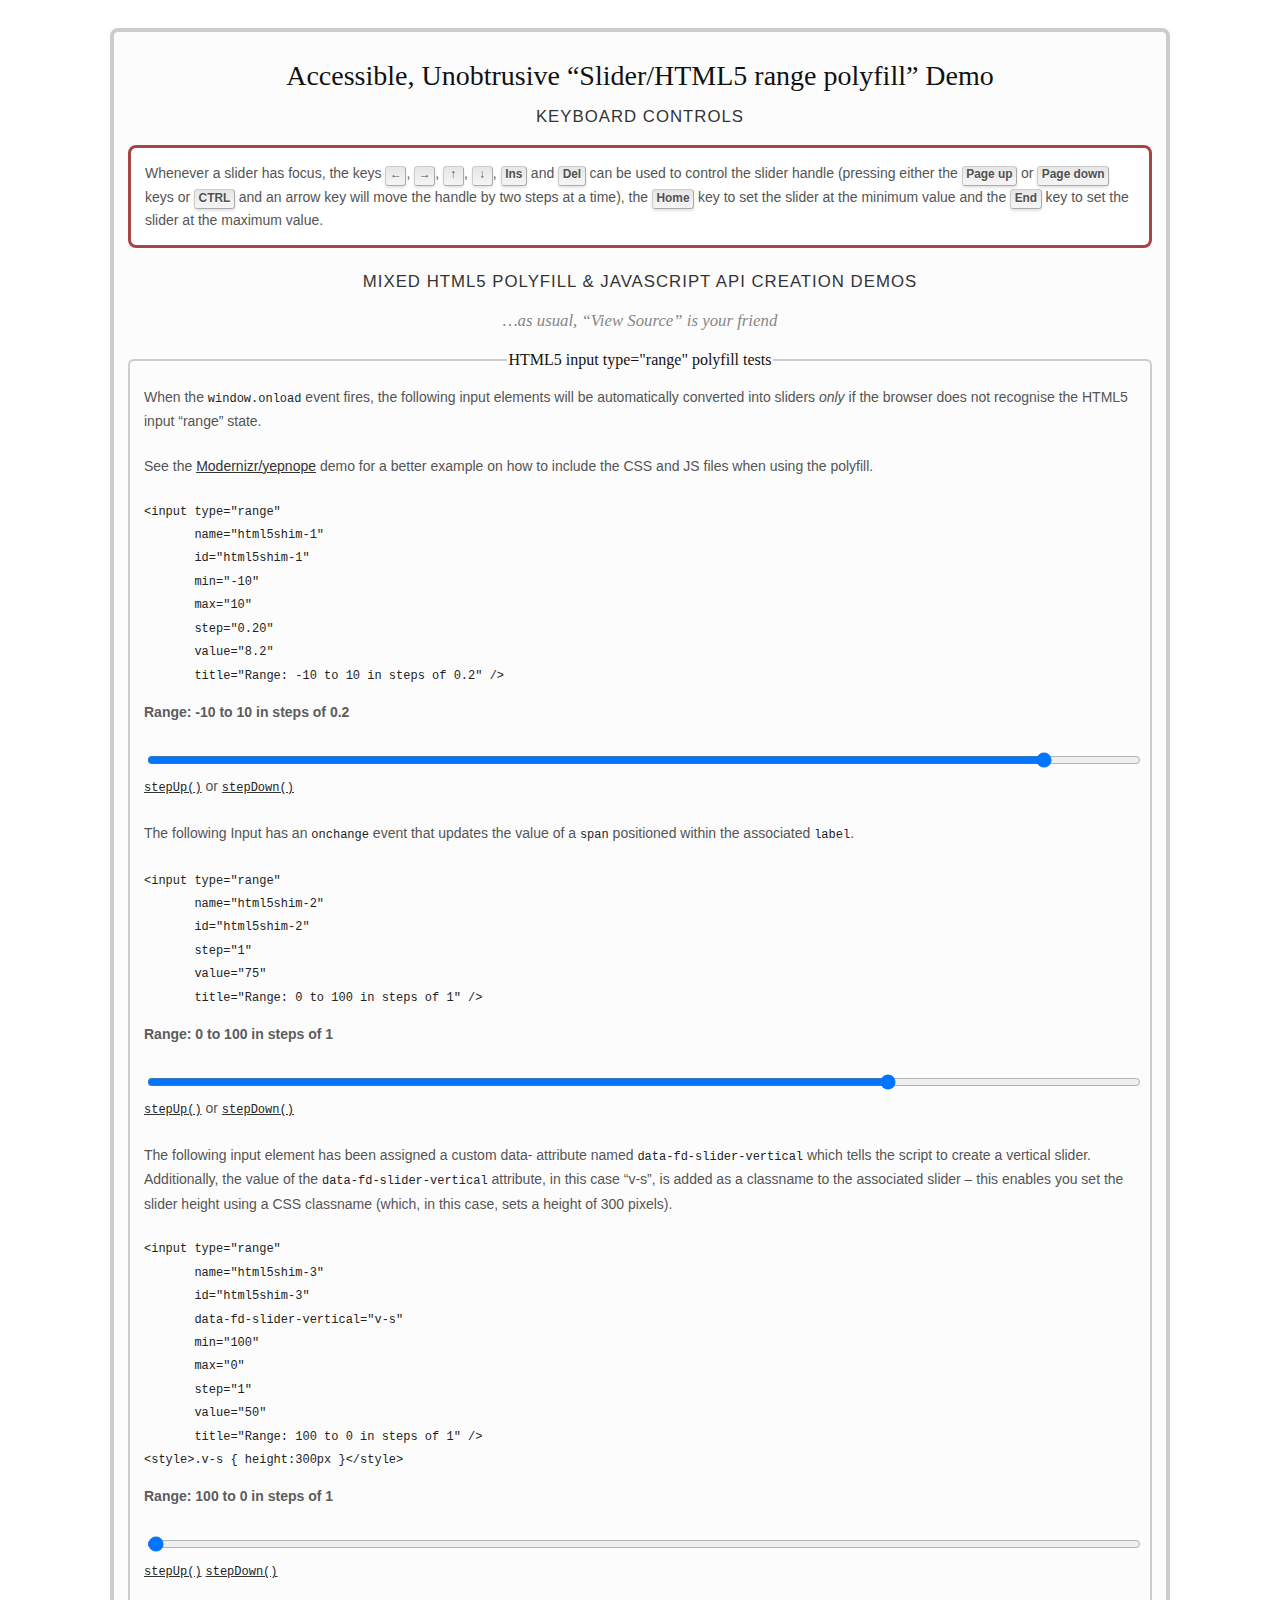
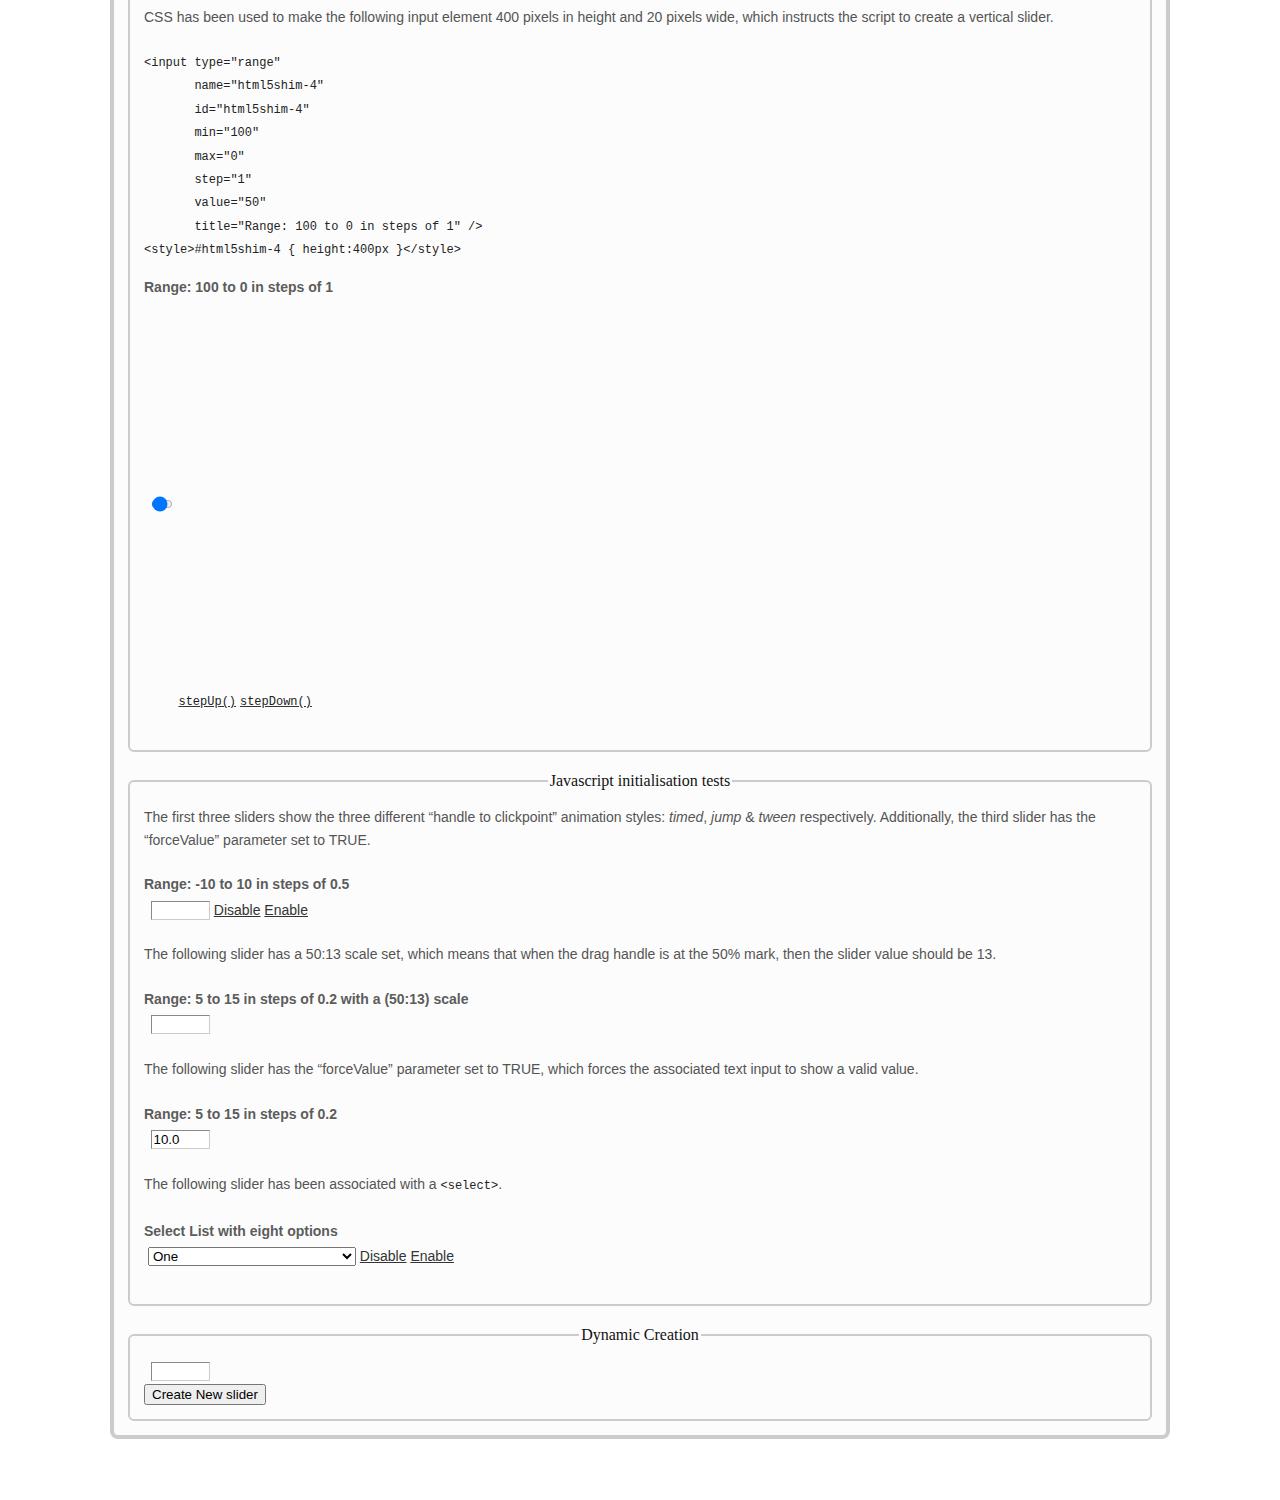
<file: index.html>
<!doctype html>
<!-- 

The script automatically adds the class "oldie" to the html element in IE < 9 

-->
<html lang="en">
<head>
        <meta charset="utf-8" />
        <title>frequency decoder - accessible, unobtrusive slider/HTML5 polyfill script demo</title>       
        <meta name="author"                     content="frequency decoder" />
        <meta name="description"                content="An accessible, unobtrusive Slider/HTML5 Input Range polyfill script" />
        <meta http-equiv="imagetoolbar"         content="no" />
        
        <!-- 
        
        I'm using a CSS file generated specifically for use on my server. Please
        generate a file for your own project using:
        
        http://www.frequency-decoder.com/demo/fd-slider/css-generator/ 
        
        -->
        <link rel="stylesheet" type="text/css" media="screen, projection" href="http://www.frequency-decoder.com/demo/fd-slider/css/fd-slider.mhtml.min.css" />
        <link rel="stylesheet" type="text/css" media="screen, projection" href="./css/demo.css" />   
        <script src="./js/fd-slider.min.js"></script>
</head>
<body>
<div id="article-wrapper">
  <form action="" method="post">
    <h1>Accessible, Unobtrusive &#8220;Slider/HTML5 range polyfill&#8221; Demo</h1>
    <h2>Keyboard Controls</h2>
    <!-- 
    
    The following paragraph is used to set the ARIA describedby property 
    
    -->
    <p id="fd-slider-describedby">Whenever a slider has focus, the keys <kbd title="Left arrow key">&larr;</kbd>, <kbd title="Right arrow key">&rarr;</kbd>, <kbd title="Up arrow key">&uarr;</kbd>, <kbd title="Down arrow key">&darr;</kbd>, <kbd title="Insert key">Ins</kbd> and <kbd title="Delete key">Del</kbd> can be used to control the slider handle (pressing either the <kbd>Page up</kbd> or <kbd>Page down</kbd> keys or <kbd title="CTRL key">CTRL</kbd> and an arrow key will move the handle by two steps at a time), the <kbd title="Home key">Home</kbd> key to set the slider at the minimum value and the <kbd title="End key">End</kbd> key to set the slider at the maximum value.</p>   
    <h2>Mixed HTML5 Polyfill &amp; Javascript API Creation Demos</h2>
    <h3>&#8230;as usual, &#8220;View Source&#8221; is your friend</h3>

    <fieldset>            
      <legend>HTML5 input type="range" polyfill tests</legend>
      <p>When the <code>window.onload</code> event fires, the following input elements will be automatically converted into sliders <em>only</em> if the browser does not recognise the HTML5 input &#8220;range&#8221; state.</p>
      <p>See the <a href="./yepnope/">Modernizr/yepnope</a> demo for a better example on how to include the CSS and JS files when using the polyfill.</p>    
      <!--
      
      Sliders #1, #2 #3 & #4 created automatically by the script on page load 
      only if the browser does not support type="range".
      
      The script will use the "min", "max" and "step" attributes assigned to the
      input to create the slider with the appropriate scale.
      
      Slider #1: "min", "max" & "step" attributes given
      
      -->
      <pre><code>&lt;input type="range" 
       name="html5shim-1" 
       id="html5shim-1" 
       min="-10" 
       max="10" 
       step="0.20" 
       value="8.2"
       title="Range: -10 to 10 in steps of 0.2" /&gt;</code></pre>
        
      <label for="html5shim-1">Range: -10 to 10 in steps of 0.2</label>
      <p>
        <input name="html5shim-1" id="html5shim-1" type="range" min="-10" max="10" step="0.20" title="Range: -10 to 10 in steps of 0.2" value="8.2" />
        <a href="#" onclick="document.getElementById('html5shim-1').stepUp(); return false;"><code>stepUp()</code></a> or
        <a href="#" onclick="document.getElementById('html5shim-1').stepDown(); return false;"><code>stepDown()</code></a>
      </p>     
      <!--
      
      Slider #2: No "min" or "max" attributes given (they default to 0 and 100 
      respectivey) but the required "step" attribute set to "1".
      
      Additionally, an onchange event has been set to test if the script honours
      HTML events set on the original Input.
      
      -->   
      <p>The following Input has an <code>onchange</code> event that updates the value of a <code>span</code> positioned within the associated <code>label</code>.</p>
      <pre><code>&lt;input type="range" 
       name="html5shim-2" 
       id="html5shim-2" 
       step="1" 
       value="75" 
       title="Range: 0 to 100 in steps of 1" /&gt;</code></pre>
      <label for="html5shim-2">Range: 0 to 100 in steps of 1 <span id="html5shim-2-out"></span></label>
      <p>
        <input name="html5shim-2" id="html5shim-2" type="range" step="1" title="Range: 0 to 100 in steps of 1" value="75" /> 
        <a href="#" onclick="document.getElementById('html5shim-2').stepUp(); return false;"><code>stepUp()</code></a> or
        <a href="#" onclick="document.getElementById('html5shim-2').stepDown(); return false;"><code>stepDown()</code></a>        
      </p>  
      <script>
      // Add an onchange event to the input element that updates a span with the
      // input value      
      fdSlider.addEvent(document.getElementById("html5shim-2"), "change", function(e) {
        document.getElementById("html5shim-2-out").innerHTML = "(Current Value: " + document.getElementById("html5shim-2").value + ")";
      });
      </script>    
      <!--
      
      Slider #3: The input element has been given the "data-fd-slider-vertical" 
      custom data- attribute which makes the script create a vertical slider. 
      Additionally, the value of this attribute is given to the slider as a 
      classname - in this case, the class "v-s" which makes the slider inherit 
      a height of 300px. 
      
      -->
      <p>The following input element has been assigned a custom data- attribute named <code>data-fd-slider-vertical</code> which tells the script to create a vertical slider.
         Additionally, the value of the <code>data-fd-slider-vertical</code> attribute, in this case &#8220;v-s&#8221;, is added as a classname to the associated slider &ndash; this enables you set the slider height using a CSS classname (which, in this case, sets a height of 300 pixels).</p>
      <pre><code>&lt;input type="range" 
       name="html5shim-3" 
       id="html5shim-3" 
       data-fd-slider-vertical="v-s" 
       min="100" 
       max="0" 
       step="1"
       value="50" 
       title="Range: 100 to 0 in steps of 1" /&gt;
&lt;style&gt;.v-s { height:300px }&lt;/style&gt;</code></pre>
</code></pre>
      <label for="html5shim-3">Range: 100 to 0 in steps of 1</label>
      <p>
        <input name="html5shim-3" id="html5shim-3" data-fd-slider-vertical="v-s" type="range" min="100" max="0" step="1" title="Range: 100 to 0 in steps of 1" value="50" /> 
        <a href="#" onclick="document.getElementById('html5shim-3').stepUp(); return false;"><code>stepUp()</code></a>
        <a href="#" onclick="document.getElementById('html5shim-3').stepDown(); return false;"><code>stepDown()</code></a>
      </p>
      <!--
      
      Slider #4: CSS has been used to make the following input element 400 
      pixels in height and 20 pixels wide, which instructs the script to 
      automatically create a vertical slider.
      
      -->
      <p>CSS has been used to make the following input element 400 pixels in height and 20 pixels wide, which instructs the script to create a vertical slider.</p>      
      <pre><code>&lt;input type="range" 
       name="html5shim-4" 
       id="html5shim-4" 
       min="100" 
       max="0" 
       step="1" 
       value="50"
       title="Range: 100 to 0 in steps of 1" /&gt;
&lt;style&gt;#html5shim-4 { height:400px }&lt;/style&gt;</code></pre>
      <label for="html5shim-4">Range: 100 to 0 in steps of 1</label>
      <p>
        <input name="html5shim-4" id="html5shim-4" type="range" min="100" max="0" step="1" title="Range: 100 to 0 in steps of 1" value="50" /> 
        <a href="#" onclick="document.getElementById('html5shim-4').stepUp(); return false;"><code>stepUp()</code></a>
        <a href="#" onclick="document.getElementById('html5shim-4').stepDown(); return false;"><code>stepDown()</code></a>
      </p>      
    </fieldset>    
    <!--
    
    Sliders created using the Javascript API from here on in i.e. no more HTML5 
    range polyfills from this point on.
    
    -->
    <fieldset>
      <legend>Javascript initialisation tests</legend>      
      <p>The first three sliders show the three different &#8220;handle to clickpoint&#8221; animation styles: <em>timed</em>, <em>jump</em> <span class="amp">&</span> <em>tween</em> respectively. Additionally, the third slider has the &#8220;forceValue&#8221; parameter set to TRUE.</p>      
      <label for="inputTest3">Range: -10 to 10 in steps of 0.5</label>
      <p>
        <!-- 
        
        Here's the form element we will associate the first slider with. 
        
        -->
        <input name="inputTest3" id="inputTest3" type="text" title="Range: -10 to 10 in steps of 0.5" value=""  maxlength="6" />
        <a href="#" onclick="fdSlider.disable('inputTest3'); return false;">Disable</a>
        <a href="#" onclick="fdSlider.enable('inputTest3'); return false;">Enable</a>
      </p>
      <script>
      // Call the fdSlider.createSlider method, passing in the required options
      fdSlider.createSlider({
        // Associate the form element
        inp:document.getElementById("inputTest3"),
        // Declare a step (quoting the value means the precision will be 
        // calculated as 2 decimal points e.g. the "50" part of "0.50") which is 
        // a short-cut way of setting the precision without actually using the 
        // "precision" parameter
        step:"0.50", 
        // Declare a maxStep (for keyboard users)
        maxStep:2,
        // Min & Max values
        min:-10,
        max:10,
        // Use the "timed increments to click point" animation
        animation:"timed"
        });
      </script> 
      <p>The following slider has a 50:13 scale set, which means that when the drag handle is at the 50% mark, then the slider value should be 13.</p>
      <label for="inputTest5">Range: 5 to 15 in steps of 0.2 with a (50:13) scale</label>
      <p>
        <!-- 
        
        Here's the form element we will associate the second slider with. 
        
        -->
        <input name="inputTest5" id="inputTest5" type="text" title="Range: 5 to 15 in steps of 0.2 with a (50:13) scale" value=""  maxlength="6" />
      </p>
      <script>
      fdSlider.createSlider({
        // Associate an input
        inp:document.getElementById("inputTest5"),
        // Declare a step
        step:0.2, 
        // Declare a maxStep (for keyboard users)
        maxStep:0.4,
        // Min value
        min:5,
        // Max value
        max:15,
        // Define a scale (multiple points supported, I'm just using one for the 
        // demo)
        scale:{
                // At 50% of the slider scale, the value should be 13
                "50":"13"       
        },
        // Use the "jump to click point" animation
        animation:"jump"
        });
      </script>
      <p>The following slider has the &#8220;forceValue&#8221; parameter set to TRUE, which forces the associated text input to show a valid value.</p>
      <label for="inputTest6" id="inputTest6Label">Range: 5 to 15 in steps of 0.2</label>
      <p>
        <!-- 
        
        Here's the form element we will associate the third slider with. 
        
        -->
        <input name="inputTest6" id="inputTest6" type="text" title="Range: 5 to 15 in steps of 0.2" value=""  maxlength="6" />
      </p>
      <script>
      fdSlider.createSlider({
        // Associate an input
        inp:document.getElementById("inputTest6"),
        // Declare a step
        step:0.2, 
        // Declare a maxStep (for keyboard users)
        maxStep:0.4,
        // Min value
        min:5,
        // Max value
        max:15,
        // Use the "tween to click point" animation
        animation:"tween",
        // Force the associated input to have a valid value
        forceValue:true
        });
      </script> 
      <p>The following slider has been associated with a <code>&lt;select&gt;</code>.</p> 
      <label for="selectTest1" id="selectTest1Label">Select List with eight options</label>
      <p>
        <!-- 
        
        Here's the form element - a select list in this case - that we will 
        associate the forth and final slider with. 
        
        -->
        <select name="selectTest1" id="selectTest1">
          <option value="1">One</option>
          <option value="2">Two</option>
          <option value="4">Four</option>
          <option value="8">Eight</option>
          <option value="16">Sixteen</option>
          <option value="32">Thirty Two</option>
          <option value="64">Sixty Four</option>
          <option value="128">One Hundred and Twenty Eight</option>
          <option value="256">Two Hundred and Fifty Six</option>
        </select>  
        <a href="#" onclick="fdSlider.disable('selectTest1'); return false;">Disable</a>
        <a href="#" onclick="fdSlider.enable('selectTest1'); return false;">Enable</a>
      </p>
      <script>
      fdSlider.createSlider({
        // Associate the select list
        inp:document.getElementById("selectTest1"),
        // Use the tween animation
        animation:"tween",
        // Keep the form element, in this case a select list, visible
        hideInput:false,
        // Create a vertical slider
        vertical:true,
        // Give it the className "v-s2" which will make the slider 160px high
        classNames:"v-s2"
        });
      </script>         
    </fieldset> 
    <fieldset>
      <legend>Dynamic Creation</legend>
      <div id="corral">
        <input name="dyn-1" id="dyn-1" type="text" title="Range: 5 to 15 in steps of 0.2" value=""  maxlength="6" />
      </div>
      <button onclick="createNewSlider(); return false;">Create New slider</button>
      <script>
// A quick & dirty function to create sliders dynamically
function createNewSlider() {
        var id     = "dyn-" + createNewSlider.idCnt,
            // Check input element exists already
            inpChk = document.getElementById(id),
            // Create new input element if needs be
            newInp = inpChk ? inpChk : document.createElement("input");
            
        createNewSlider.idCnt++;
        
        // Set attributes and add to DOM if needs be            
        if(!inpChk) {
                newInp.type             = "text";
                newInp.id               = id;
                newInp.name             = id;
                newInp.maxlength        = 6;
                newInp.title            = "Range: 5 to 15 in steps of 0.2";
                
                document.getElementById("corral").appendChild(newInp);
        };
        
        // Create and associate a slider with the input element
        fdSlider.createSlider({
                // Associate the select list
                inp:newInp,
                // Use the tween animation
                animation:"tween",
                // Keep the form element hidden
                hideInput:true,
                // Set min, max and step
                max:15,
                min:5,
                step:0.2
        });        
};

createNewSlider.idCnt = 1;

// Call the function immediately to convert the input element already present 
// within the HTML markup
createNewSlider();      
      </script>
    </fieldset>   
  </form>
</div>
</body>
</html>
</file>
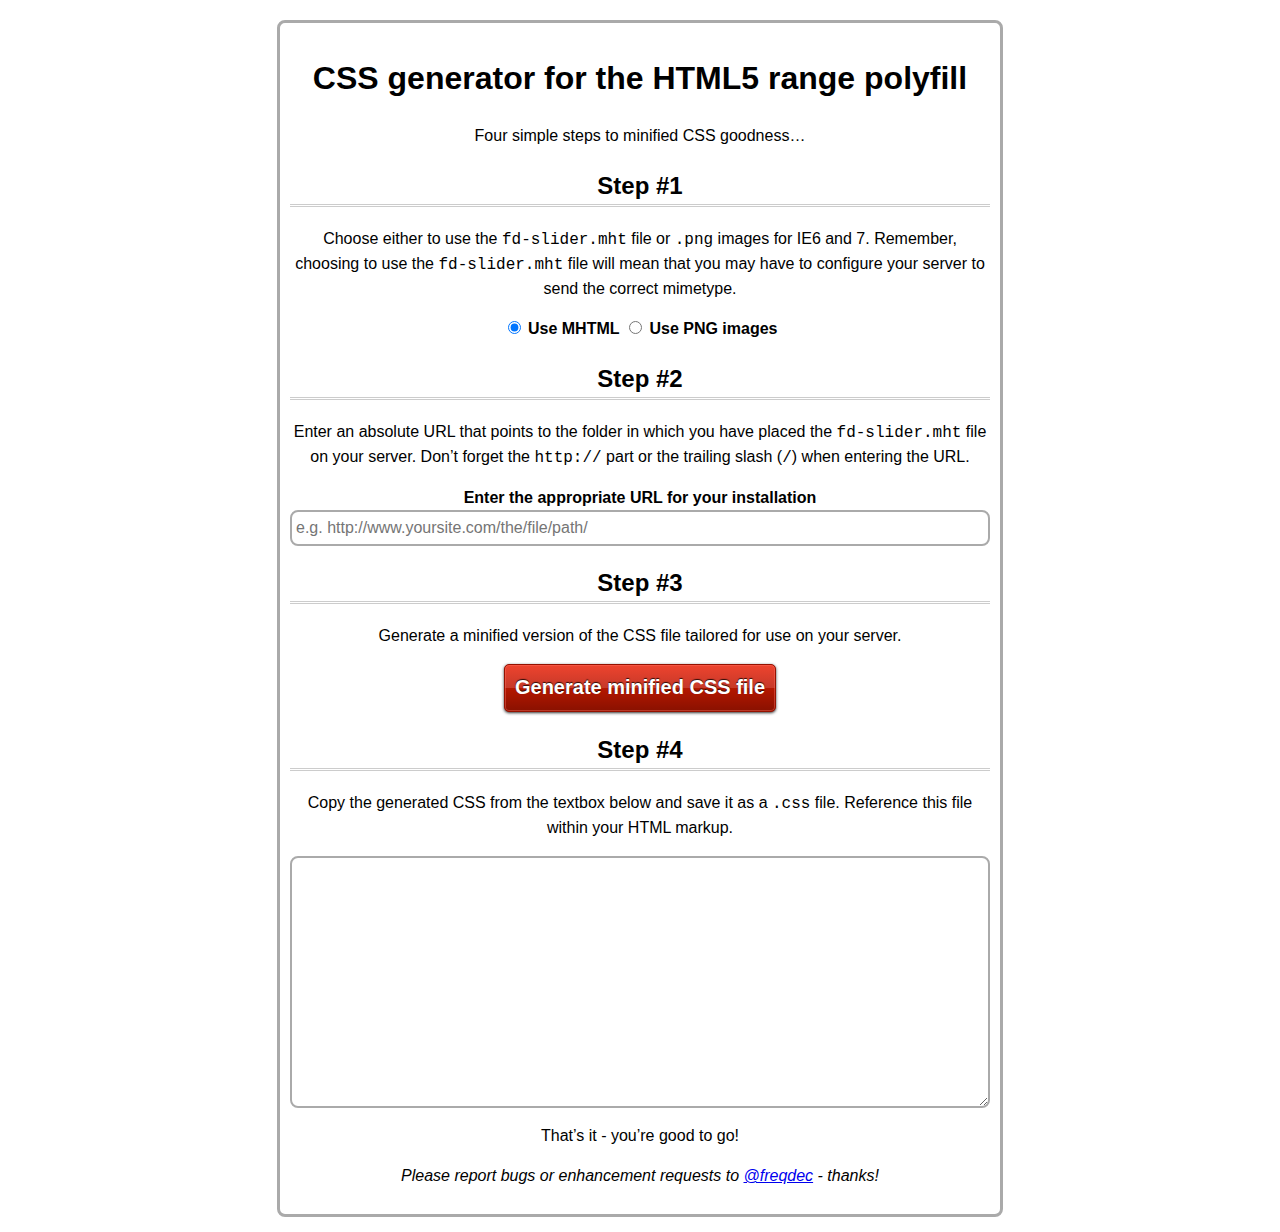
<file: css-generator/index.html>
<!DOCTYPE html>
<html>
<head>
<meta charset="utf-8">
<title>CSS generator for the HTML5 range polyfill</title>
<style>
body, input, textarea
        {
        font:normal 16px/1.5 "HelveticaNeue-Light", "Helvetica Neue Light", "Helvetica Neue", Helvetica, Arial, "Lucida Grande", sans-serif;
        }
form
        {
        border:3px solid #aaa;
        border-radius:8px;
        padding:10px;
        width:700px;
        margin:20px auto;
        text-align:center;
        }
#userURL,
#ta
        {
        display:block;
        text-align:left;
        width:688px;
        border:2px solid #aaa;
        border-radius:8px;
        padding:4px;
        }
#ta
        {
        height:20em;
        font-size:12px;
        }
label
        {
        font-weight:bold;        
        }
h2
        {
        border-bottom:3px double #ccc;
        }
/* Button CSS from https://github.com/ubuwaits/css3-buttons/blob/gh-pages/stylesheets/buttons.css */
#gen 
        {
        background-color: #ee432e;
        background-image: -webkit-gradient(linear, left top, left bottom, color-stop(0%, #ee432e), color-stop(50%, #c63929), color-stop(50%, #b51700), color-stop(100%, #891100));
        background-image: -webkit-linear-gradient(top, #ee432e 0%, #c63929 50%, #b51700 50%, #891100 100%);
        background-image: -moz-linear-gradient(top, #ee432e 0%, #c63929 50%, #b51700 50%, #891100 100%);
        background-image: -ms-linear-gradient(top, #ee432e 0%, #c63929 50%, #b51700 50%, #891100 100%);
        background-image: -o-linear-gradient(top, #ee432e 0%, #c63929 50%, #b51700 50%, #891100 100%);
        background-image: linear-gradient(top, #ee432e 0%, #c63929 50%, #b51700 50%, #891100 100%);
        border: 1px solid #951100;
        border-radius: 5px;
        box-shadow: inset 0px 0px 0px 1px rgba(255, 115, 100, 0.4), 0 1px 3px #333333;
        color: #fff;
        font: bold 20px "helvetica neue", helvetica, arial, sans-serif;
        line-height: 1;
        padding: 12px 10px 14px 10px;
        text-align: center;
        text-shadow: 0px -1px 1px rgba(0, 0, 0, 0.8);
        }
#gen:hover 
        {
        background-color: #f37873;
        background-image: -webkit-gradient(linear, left top, left bottom, color-stop(0%, #f37873), color-stop(50%, #db504d), color-stop(50%, #cb0500), color-stop(100%, #a20601));
        background-image: -webkit-linear-gradient(top, #f37873 0%, #db504d 50%, #cb0500 50%, #a20601 100%);
        background-image: -moz-linear-gradient(top, #f37873 0%, #db504d 50%, #cb0500 50%, #a20601 100%);
        background-image: -ms-linear-gradient(top, #f37873 0%, #db504d 50%, #cb0500 50%, #a20601 100%);
        background-image: -o-linear-gradient(top, #f37873 0%, #db504d 50%, #cb0500 50%, #a20601 100%);
        background-image: linear-gradient(top, #f37873 0%, #db504d 50%, #cb0500 50%, #a20601 100%);
        cursor: pointer; 
        }
#gen:active 
        {
        background-color: #d43c28;
        background-image: -webkit-gradient(linear, left top, left bottom, color-stop(0%, #d43c28), color-stop(50%, #ad3224), color-stop(50%, #9c1500), color-stop(100%, #700d00));
        background-image: -webkit-linear-gradient(top, #d43c28 0%, #ad3224 50%, #9c1500 50%, #700d00 100%);
        background-image: -moz-linear-gradient(top, #d43c28 0%, #ad3224 50%, #9c1500 50%, #700d00 100%);
        background-image: -ms-linear-gradient(top, #d43c28 0%, #ad3224 50%, #9c1500 50%, #700d00 100%);
        background-image: -o-linear-gradient(top, #d43c28 0%, #ad3224 50%, #9c1500 50%, #700d00 100%);
        background-image: linear-gradient(top, #d43c28 0%, #ad3224 50%, #9c1500 50%, #700d00 100%);
        box-shadow: inset 0px 0px 0px 1px rgba(255, 115, 100, 0.4);
        }
</style>
</head>
<body>
<form action="" method="post" onsubmit="minify(); return false;">
  <h1>CSS generator for the HTML5 range polyfill</h1>
  <p>Four simple steps to minified CSS goodness&#8230;</p>
  <h2>Step #1</h2>
  <p>Choose either to use the <code>fd-slider.mht</code> file or <code>.png</code> images for IE6 and 7. Remember, choosing to use the <code>fd-slider.mht</code> file will mean that you may have to configure your server to send the correct mimetype.</p>
  <input type="radio" name="usemhtml" value="1" id="y" checked="checked" onclick="updateText();" /> 
  <label for="y">Use MHTML</label>
  <input type="radio" name="usemhtml" value="0" id="n" onclick="updateText();" /> 
  <label for="n">Use PNG images</label> 
  <h2>Step #2</h2>
  <p id="upd"></p>
  <label for="userURL">Enter the appropriate URL for your installation</label>
  <input type="text" name="userURL" id="userURL" placeholder="e.g. http://www.yoursite.com/the/file/path/" /> 
  <h2>Step #3</h2>
  <p>Generate a minified version of the CSS file tailored for use on your server.</p>
  <input type="submit" value="Generate minified CSS file" name="gen" id="gen" />
  <h2>Step #4</h2>
  <p>Copy the generated CSS from the textbox below and save it as a <code>.css</code> file. Reference this file within your HTML markup.</p>
  <textarea id="ta" name="ta"></textarea>
  <p>That&#8217;s it - you&#8217;re good to go!</p>
  <p><em>Please report bugs or enhancement requests to <a href="https://twitter.com/freqdec">@freqdec</a> - thanks!</em></p> 
</form>
<script>
function minify() {
        var useMHTML    = document.getElementById("y").checked,
            minifiedCSS = {
                "mhtml" :".fd-form-element-hidden{display:none}.fd-slider{width:100%;height:20px;margin:0 0 10px 0}.fd-slider-vertical{width:20px;height:100%;margin:0 10px 10px 0}.fd-slider,.fd-slider-vertical{text-align:center;display:block;position:relative;cursor:pointer;text-decoration:none;border:0 none;-webkit-user-select:none;-moz-user-select:none;-ms-user-select:none;-o-user-select:none;user-select:none}.oldie .fd-slider,.oldie .fd-slider-vertical{*background:transparent url(mhtml:somelikeithotfd-slider.mht!blank) repeat}.fd-slider-wrapper{position:absolute;top:0;left:0;width:100%;height:100%}.oldie .fd-slider-vertical .fd-slider-wrapper{*clear:expression(style.height=parentNode.offsetHeight+'px',style.clear='none', 0);}.fd-slider-inner{display:none}.oldie .fd-slider-inner{position:absolute;height:2px;border:1px solid #bbf;background:#bbf;top:4px;bottom:auto;left:4px;right:12px;z-index:2;margin:0;padding:0;overflow:hidden;line-height:4px;_right:auto;_width:expression((this.parentNode.offsetWidth - 8)+'px');filter:progid:DXImageTransform.Microsoft.Blur(pixelradius=3.5)}.oldie .fd-slider-vertical .fd-slider-inner{width:2px;height:auto;bottom:12px;right:auto;_bottom:auto;*clear:expression(style.height=(parentNode.offsetHeight - 8)+'px',style.clear='none',0)}.oldie .fd-slider-focused .fd-slider-inner{display:block}.fd-slider-bar{display:block;position:absolute;top:8px;right:10px;left:10px;z-index:2;height:2px;margin:0;padding:0;overflow:hidden;border:1px solid #bbb;border-bottom:1px solid #aaa;border-right:1px solid #aaa;border:1px solid rgba(187,187,187,.8);border-bottom:1px solid rgba(170,170,170,.8);border-right:1px solid rgba(170,170,170,.8);line-height:4px;background-color:#ddd;background-image:-webkit-gradient(linear,left top,left bottom,from(#ececec),to(#ccc));background-image:-webkit-linear-gradient(top,#ececec,#ccc);background-image:-moz-linear-gradient(top,#ececec,#ccc);background-image:-ms-linear-gradient(top,#ececec,#ccc);background-image:-o-linear-gradient(top,#ececec,#ccc);background-image:linear-gradient(to bottom,#ececec,#ccc);border-radius:2px;-webkit-background-clip:padding-box;-moz-background-clip:padding;background-clip:padding-box}.oldie .fd-slider-bar{_left:10px;_right:auto;_width:expression((this.parentNode.offsetWidth - 20)+'px');filter:progid:DXImageTransform.Microsoft.gradient(GradientType=1,startColorstr='#ffececec',endColorstr='#ffcccccc')}.fd-slider-vertical .fd-slider-bar{width:2px;top:10px;right:auto;bottom:10px;left:8px;height:auto;background-color:#ddd;background-image:-webkit-gradient(linear,left top,right top,from(#ececec),to(#ccc));background-image:-webkit-linear-gradient(left,#ececec,#ccc);background-image:-moz-linear-gradient(left,#ececec,#ccc);background-image:-ms-linear-gradient(left,#ececec,#ccc);background-image:-o-linear-gradient(left,#ececec,#ccc);background-image:linear-gradient(to right,#ececec,#ccc)}.oldie .fd-slider-vertical .fd-slider-bar{_bottom:auto;*clear:expression(style.height=(parentNode.offsetHeight - 20)+'px',style.clear='none',0);filter:progid:DXImageTransform.Microsoft.gradient(GradientType=0,startColorstr='#ffececec',endColorstr='#ffcccccc')}.fd-slider-focused .fd-slider-bar{box-shadow:0 0 6px rgba(10,130,170,0.7);-webkit-animation:fd-pulse 2s infinite;-moz-animation:fd-pulse 2s infinite;-o-animation:fd-pulse 2s infinite;animation:fd-pulse 2s infinite}.fd-slider-range{display:block;position:absolute;top:9px;left:11px;z-index:3;height:2px;margin:0;padding:0;overflow:hidden;line-height:2px;background-color:#4cc;background-image:-webkit-gradient(linear,left top,right top,from(#6cc),to(#3cf));background-image:-webkit-linear-gradient(left,#6cc,#3cf);background-image:-moz-linear-gradient(left,#6cc,#3cf);background-image:-ms-linear-gradient(left,#6cc,#3cf);background-image:-o-linear-gradient(left,#6cc,#3cf);background-image:linear-gradient(to right,#6cc,#3cf);border-radius:2px;-webkit-background-clip:padding-box;-moz-background-clip:padding;background-clip:padding-box}.oldie .fd-slider-range{_left:10px;filter:progid:DXImageTransform.Microsoft.gradient(GradientType=1,startColorstr='#ff66cccc',endColorstr='#ff33ccff')}.fd-slider-vertical .fd-slider-range{height:auto;width:2px;top:auto;right:auto;bottom:11px;left:9px;background-image:-webkit-gradient(linear,left top,left bottom,from(#3cf),to(#6cc));background-image:-webkit-linear-gradient(top,#3cf,#6cc);background-image:-moz-linear-gradient(top,#3cf,#6cc);background-image:-ms-linear-gradient(top,#3cf,#6cc);background-image:-o-linear-gradient(top,#3cf,#6cc);background-image:linear-gradient(to bottom,#3cf,#6cc)}.oldie .fd-slider-vertical .fd-slider-range{filter:progid:DXImageTransform.Microsoft.gradient(GradientType=0,startColorstr='#ff66cccc',endColorstr='#ff33ccff')}.fd-slider-handle{position:absolute;display:block;padding:0;border:0 none;margin:0;z-index:3;top:0;left:0;width:20px;height:20px;outline:0 none;background-color:transparent;background-image:url([data-uri]);background-position:0 0;cursor:W-resize;line-height:20px;font-size:10px;-moz-outline:0 none;-webkit-touch-callout:none;-webkit-user-select:none;-khtml-user-select:none;-moz-user-select:none;-ms-user-select:none;-o-user-select:none;user-select:none}.oldie .fd-slider-handle{*background-image:url(mhtml:somelikeithotfd-slider.mht!fullsprite);_background-image:none;_filter:progid:DXImageTransform.Microsoft.AlphaImageLoader(enabled=true,sizingMethod=crop,src='mhtml:somelikeithotfd-slider.mht!handlenormal');outline:expression(hideFocus='true')}.fd-slider-handle:focus{outline:0 none;border:0 none;-moz-user-focus:normal}.fd-slider-handle:focus::-moz-focus-inner{border-color:transparent}.fd-slider-focused .fd-slider-handle,.fd-slider-hover .fd-slider-handle,.fd-slider-active .fd-slider-handle{background-position:0 -20px}.oldie .fd-slider-focused .fd-slider-handle,.oldie .fd-slider-hover .fd-slider-handle,.oldie .fd-slider-active .fd-slider-handle{_background-image:none;_filter:progid:DXImageTransform.Microsoft.AlphaImageLoader(enabled=true,sizingMethod=crop,src='mhtml:somelikeithotfd-slider.mht!handleglow')}.fd-slider-vertical .fd-slider-handle{cursor:N-resize}.fd-slider-no-value .fd-slider-handle{background-position:0 -59px}.oldie .fd-slider-no-value .fd-slider-handle{_background-image:none;_filter:progid:DXImageTransform.Microsoft.AlphaImageLoader(enabled=true,sizingMethod=crop,src='mhtml:somelikeithotfd-slider.mht!handlenovalue')}body.fd-slider-drag-horizontal,body.fd-slider-drag-horizontal *,body.fd-slider-drag-vertical,body.fd-slider-drag-vertical *{cursor:N-resize!important;-webkit-user-select:none;-khtml-user-select:none;-moz-user-select:none;-ms-user-select:none;-o-user-select:none;user-select:none}body.fd-slider-drag-horizontal,body.fd-slider-drag-horizontal *{cursor:W-resize!important}.fd-slider-disabled{opacity:.8;cursor:default}.fd-slider-disabled .fd-slider-handle{cursor:default!important;background-position:0 -40px;opacity:1}.oldie .fd-slider-disabled .fd-slider-handle{_background-image:none;_filter:progid:DXImageTransform.Microsoft.AlphaImageLoader(enabled=true,sizingMethod=crop,src='mhtml:somelikeithotfd-slider.mht!handledisabled')}.fd-slider-disabled .fd-slider-bar{cursor:auto!important;border:1px solid #888;border-bottom:1px solid #999;border-right:1px solid #999;border:1px solid rgba(136,136,136,.8);border-bottom:1px solid rgba(153,153,153,.8);border-right:1px solid rgba(153,153,153,.8);background-color:#555;background-image:-webkit-gradient(linear,left top,right top,from(#666),to(#333));background-image:-webkit-linear-gradient(left,#666,#333);background-image:-moz-linear-gradient(left,#666,#333);background-image:-ms-linear-gradient(left,#666,#333);background-image:-o-linear-gradient(left,#666,#333);background-image:linear-gradient(to right,#666,#333)}.fd-slider-vertical .fd-slider-disabled .fd-slider-bar{background-image:-webkit-gradient(linear,left top,right bottom,from(#333),to(#666));background-image:-webkit-linear-gradient(top,#333,#666);background-image:-moz-linear-gradient(top,#333,#666);background-image:-ms-linear-gradient(top,#333,#666);background-image:-o-linear-gradient(top,#333,#666);background-image:linear-gradient(to bottom,#333,#666)}.oldie .fd-slider-disabled .fd-slider-bar{filter:progid:DXImageTransform.Microsoft.gradient(GradientType=0,startColorstr='#ff666666',endColorstr='#ff333333')}.oldie .fd-slider-vertical .fd-slider-disabled .fd-slider-bar{filter:progid:DXImageTransform.Microsoft.gradient(GradientType=1,startColorstr='#ff666666',endColorstr='#ff333333')}.fd-slider-disabled .fd-slider-range{cursor:auto!important;background-color:#222;background-image:-webkit-gradient(linear,left top,right top,from(#222),to(#000));background-image:-webkit-linear-gradient(left,#222,#000);background-image:-moz-linear-gradient(left,#222,#000);background-image:-ms-linear-gradient(left,#222,#000);background-image:-o-linear-gradient(left,#222,#000);background-image:linear-gradient(to right,#222,#000)}.oldie .fd-slider-disabled .fd-slider-range{filter:progid:DXImageTransform.Microsoft.gradient(GradientType=0,startColorstr='#ff222222',endColorstr='#ff000000')}.fd-slider-vertical .fd-slider-disabled .fd-slider-range{background-image:-webkit-gradient(linear,left top,right bottom,from(#000),to(#222));background-image:-webkit-linear-gradient(top,#000,#222);background-image:-moz-linear-gradient(top,#000,#222);background-image:-ms-linear-gradient(top,#000,#222);background-image:-o-linear-gradient(top,#000,#222);background-image:linear-gradient(to bottom,#000,#222)}.oldie .fd-slider-vertical .fd-slider-disabled .fd-slider-range{filter:progid:DXImageTransform.Microsoft.gradient(GradientType=1,startColorstr='#ff222222',endColorstr='#ff000000')}@-webkit-keyframes fd-pulse{0%{box-shadow:0 0 3px rgba(100,130,170,0.55)}20%{box-shadow:0 0 4px rgba(70,130,170,0.6)}40%{box-shadow:0 0 5px rgba(40,130,170,0.65)}60%{box-shadow:0 0 6px rgba(10,130,170,0.7)}80%{box-shadow:0 0 5px rgba(40,130,170,0.65)}100%{box-shadow:0 0 4px rgba(70,130,170,0.6)}}@-moz-keyframes fd-pulse{0%{box-shadow:0 0 3px rgba(100,130,170,0.55)}20%{box-shadow:0 0 4px rgba(70,130,170,0.6)}40%{box-shadow:0 0 5px rgba(40,130,170,0.65)}60%{box-shadow:0 0 6px rgba(10,130,170,0.7)}80%{box-shadow:0 0 5px rgba(40,130,170,0.65)}100%{box-shadow:0 0 4px rgba(70,130,170,0.6)}}@-o-keyframes fd-pulse{0%{box-shadow:0 0 3px rgba(100,130,170,0.55)}20%{box-shadow:0 0 4px rgba(70,130,170,0.6)}40%{box-shadow:0 0 5px rgba(40,130,170,0.65)}60%{box-shadow:0 0 6px rgba(10,130,170,0.7)}80%{box-shadow:0 0 5px rgba(40,130,170,0.65)}100%{box-shadow:0 0 4px rgba(70,130,170,0.6)}}@keyframes fd-pulse{0%{box-shadow:0 0 3px rgba(100,130,170,0.55)}20%{box-shadow:0 0 4px rgba(70,130,170,0.6)}40%{box-shadow:0 0 5px rgba(40,130,170,0.65)}60%{box-shadow:0 0 6px rgba(10,130,170,0.7)}80%{box-shadow:0 0 5px rgba(40,130,170,0.65)}100%{box-shadow:0 0 4px rgba(70,130,170,0.6)}}",
                "png"   :".fd-form-element-hidden{display:none}.fd-slider{width:100%;height:20px;margin:0 0 10px 0}.fd-slider-vertical{width:20px;height:100%;margin:0 10px 10px 0}.fd-slider,.fd-slider-vertical{text-align:center;display:block;position:relative;cursor:pointer;text-decoration:none;border:0 none;-webkit-user-select:none;-moz-user-select:none;-ms-user-select:none;-o-user-select:none;user-select:none}.oldie .fd-slider,.oldie .fd-slider-vertical{*background:transparent url(somelikeithotblank.gif) repeat}.fd-slider-wrapper{position:absolute;top:0;left:0;width:100%;height:100%}.oldie .fd-slider-vertical .fd-slider-wrapper{*clear:expression(style.height=parentNode.offsetHeight+'px',style.clear='none', 0);}.fd-slider-inner{display:none}.oldie .fd-slider-inner{position:absolute;height:2px;border:1px solid #bbf;background:#bbf;top:4px;bottom:auto;left:4px;right:12px;z-index:2;margin:0;padding:0;overflow:hidden;line-height:4px;_right:auto;_width:expression((this.parentNode.offsetWidth - 8)+'px');filter:progid:DXImageTransform.Microsoft.Blur(pixelradius=3.5)}.oldie .fd-slider-vertical .fd-slider-inner{width:2px;height:auto;top:4px;bottom:12px;left:4px;right:auto;_bottom:auto;*clear:expression(style.height=(parentNode.offsetHeight - 8)+'px',style.clear='none',0)}.oldie .fd-slider-focused .fd-slider-inner{display:block}.fd-slider-bar{display:block;position:absolute;top:8px;right:10px;left:10px;z-index:2;height:2px;margin:0;padding:0;overflow:hidden;border:1px solid #bbb;border-bottom:1px solid #aaa;border-right:1px solid #aaa;border:1px solid rgba(187,187,187,.8);border-bottom:1px solid rgba(170,170,170,.8);border-right:1px solid rgba(170,170,170,.8);line-height:4px;background-color:#ddd;background-image:-webkit-gradient(linear,left top,left bottom,from(#ececec),to(#ccc));background-image:-webkit-linear-gradient(top,#ececec,#ccc);background-image:-moz-linear-gradient(top,#ececec,#ccc);background-image:-ms-linear-gradient(top,#ececec,#ccc);background-image:-o-linear-gradient(top,#ececec,#ccc);background-image:linear-gradient(to bottom,#ececec,#ccc);border-radius:2px;-webkit-background-clip:padding-box;-moz-background-clip:padding;background-clip:padding-box}.oldie .fd-slider-bar{_left:10px;_right:auto;_width:expression((this.parentNode.offsetWidth - 20)+'px');filter:progid:DXImageTransform.Microsoft.gradient(GradientType=1,startColorstr='#ffececec',endColorstr='#ffcccccc')}.fd-slider-vertical .fd-slider-bar{width:2px;top:10px;right:auto;bottom:10px;left:8px;height:auto;background-color:#ddd;background-image:-webkit-gradient(linear,left top,right top,from(#ececec),to(#ccc));background-image:-webkit-linear-gradient(left,#ececec,#ccc);background-image:-moz-linear-gradient(left,#ececec,#ccc);background-image:-ms-linear-gradient(left,#ececec,#ccc);background-image:-o-linear-gradient(left,#ececec,#ccc);background-image:linear-gradient(to right,#ececec,#ccc)}.oldie .fd-slider-vertical .fd-slider-bar{_bottom:auto;*clear:expression(style.height=(parentNode.offsetHeight - 20)+'px',style.clear='none',0);filter:progid:DXImageTransform.Microsoft.gradient(GradientType=0,startColorstr='#ffececec',endColorstr='#ffcccccc')}.fd-slider-focused .fd-slider-bar{box-shadow:0 0 6px rgba(10,130,170,0.7);-webkit-animation:fd-pulse 2s infinite;-moz-animation:fd-pulse 2s infinite;-o-animation:fd-pulse 2s infinite;animation:fd-pulse 2s infinite}.fd-slider-range{display:block;position:absolute;top:9px;left:11px;z-index:3;height:2px;margin:0;padding:0;overflow:hidden;line-height:2px;background-color:#4cc;background-image:-webkit-gradient(linear,left top,right top,from(#6cc),to(#3cf));background-image:-webkit-linear-gradient(left,#6cc,#3cf);background-image:-moz-linear-gradient(left,#6cc,#3cf);background-image:-ms-linear-gradient(left,#6cc,#3cf);background-image:-o-linear-gradient(left,#6cc,#3cf);background-image:linear-gradient(to right,#6cc,#3cf);border-radius:2px;-webkit-background-clip:padding-box;-moz-background-clip:padding;background-clip:padding-box}.oldie .fd-slider-range{_left:10px;filter:progid:DXImageTransform.Microsoft.gradient(GradientType=1,startColorstr='#ff66cccc',endColorstr='#ff33ccff')}.fd-slider-vertical .fd-slider-range{height:auto;width:2px;top:auto;right:auto;bottom:11px;left:9px;background-image:-webkit-gradient(linear,left top,left bottom,from(#3cf),to(#6cc));background-image:-webkit-linear-gradient(top,#3cf,#6cc);background-image:-moz-linear-gradient(top,#3cf,#6cc);background-image:-ms-linear-gradient(top,#3cf,#6cc);background-image:-o-linear-gradient(top,#3cf,#6cc);background-image:linear-gradient(to bottom,#3cf,#6cc)}.oldie .fd-slider-vertical .fd-slider-range{filter:progid:DXImageTransform.Microsoft.gradient(GradientType=0,startColorstr='#ff66cccc',endColorstr='#ff33ccff')}.fd-slider-handle{position:absolute;display:block;padding:0;border:0 none;margin:0;z-index:3;top:0;left:0;width:20px;height:20px;outline:0 none;background-color:transparent;background-image:url([data-uri]);background-position:0 0;cursor:W-resize;line-height:20px;font-size:10px;-moz-outline:0 none;-webkit-touch-callout:none;-webkit-user-select:none;-khtml-user-select:none;-moz-user-select:none;-ms-user-select:none;-o-user-select:none;user-select:none}.oldie .fd-slider-handle{*background-image:url(somelikeithotfd-slider-sprite.png);_background-image:none;_filter:progid:DXImageTransform.Microsoft.AlphaImageLoader(enabled=true,sizingMethod=crop,src='somelikeithotfd-handle-normal.png');outline:expression(hideFocus='true')}.fd-slider-handle:focus{outline:0 none;border:0 none;-moz-user-focus:normal}.fd-slider-handle:focus::-moz-focus-inner{border-color:transparent}.fd-slider-focused .fd-slider-handle,.fd-slider-hover .fd-slider-handle,.fd-slider-active .fd-slider-handle{background-position:0 -20px}.oldie .fd-slider-focused .fd-slider-handle,.oldie .fd-slider-hover .fd-slider-handle,.oldie .fd-slider-active .fd-slider-handle{_filter:progid:DXImageTransform.Microsoft.AlphaImageLoader(enabled=true,sizingMethod=crop,src='somelikeithotfd-handle-glow.png')}.fd-slider-vertical .fd-slider-handle{cursor:N-resize}.fd-slider-no-value .fd-slider-handle{background-position:0 -59px}.oldie .fd-slider-no-value .fd-slider-handle{_filter:progid:DXImageTransform.Microsoft.AlphaImageLoader(enabled=true,sizingMethod=crop,src='somelikeithotfd-handle-no-value.png')}body.fd-slider-drag-horizontal,body.fd-slider-drag-horizontal *,body.fd-slider-drag-vertical,body.fd-slider-drag-vertical *{cursor:N-resize!important;-webkit-user-select:none;-khtml-user-select:none;-moz-user-select:none;-ms-user-select:none;-o-user-select:none;user-select:none}body.fd-slider-drag-horizontal,body.fd-slider-drag-horizontal *{cursor:W-resize!important}.fd-slider-disabled{opacity:.8;cursor:default}.fd-slider-disabled .fd-slider-handle{cursor:default!important;background-position:0 -40px;opacity:1}.oldie .fd-slider-disabled .fd-slider-handle{_filter:progid:DXImageTransform.Microsoft.AlphaImageLoader(enabled=true,sizingMethod=crop,src='somelikeithotfd-handle-disabled.png')}.fd-slider-disabled .fd-slider-bar{cursor:auto!important;border:1px solid #888;border-bottom:1px solid #999;border-right:1px solid #999;border:1px solid rgba(136,136,136,.8);border-bottom:1px solid rgba(153,153,153,.8);border-right:1px solid rgba(153,153,153,.8);background-color:#555;background-image:-webkit-gradient(linear,left top,right top,from(#666),to(#333));background-image:-webkit-linear-gradient(left,#666,#333);background-image:-moz-linear-gradient(left,#666,#333);background-image:-ms-linear-gradient(left,#666,#333);background-image:-o-linear-gradient(left,#666,#333);background-image:linear-gradient(to right,#666,#333)}.fd-slider-vertical .fd-slider-disabled .fd-slider-bar{background-image:-webkit-gradient(linear,left top,right bottom,from(#333),to(#666));background-image:-webkit-linear-gradient(top,#333,#666);background-image:-moz-linear-gradient(top,#333,#666);background-image:-ms-linear-gradient(top,#333,#666);background-image:-o-linear-gradient(top,#333,#666);background-image:linear-gradient(to bottom,#333,#666)}.oldie .fd-slider-disabled .fd-slider-bar{filter:progid:DXImageTransform.Microsoft.gradient(GradientType=0,startColorstr='#ff666666',endColorstr='#ff333333')}.oldie .fd-slider-vertical .fd-slider-disabled .fd-slider-bar{filter:progid:DXImageTransform.Microsoft.gradient(GradientType=1,startColorstr='#ff666666',endColorstr='#ff333333')}.fd-slider-disabled .fd-slider-range{cursor:auto!important;background-color:#222;background-image:-webkit-gradient(linear,left top,right top,from(#222),to(#000));background-image:-webkit-linear-gradient(left,#222,#000);background-image:-moz-linear-gradient(left,#222,#000);background-image:-ms-linear-gradient(left,#222,#000);background-image:-o-linear-gradient(left,#222,#000);background-image:linear-gradient(to right,#222,#000)}.oldie .fd-slider-disabled .fd-slider-range{filter:progid:DXImageTransform.Microsoft.gradient(GradientType=0,startColorstr='#ff222222',endColorstr='#ff000000')}.fd-slider-vertical .fd-slider-disabled .fd-slider-range{background-image:-webkit-gradient(linear,left top,right bottom,from(#000),to(#222));background-image:-webkit-linear-gradient(top,#000,#222);background-image:-moz-linear-gradient(top,#000,#222);background-image:-ms-linear-gradient(top,#000,#222);background-image:-o-linear-gradient(top,#000,#222);background-image:linear-gradient(to bottom,#000,#222)}.oldie .fd-slider-vertical .fd-slider-disabled .fd-slider-range{filter:progid:DXImageTransform.Microsoft.gradient(GradientType=1,startColorstr='#ff222222',endColorstr='#ff000000')}@-webkit-keyframes fd-pulse{0%{box-shadow:0 0 3px rgba(100,130,170,0.55)}20%{box-shadow:0 0 4px rgba(70,130,170,0.6)}40%{box-shadow:0 0 5px rgba(40,130,170,0.65)}60%{box-shadow:0 0 6px rgba(10,130,170,0.7)}80%{box-shadow:0 0 5px rgba(40,130,170,0.65)}100%{box-shadow:0 0 4px rgba(70,130,170,0.6)}}@-moz-keyframes fd-pulse{0%{box-shadow:0 0 3px rgba(100,130,170,0.55)}20%{box-shadow:0 0 4px rgba(70,130,170,0.6)}40%{box-shadow:0 0 5px rgba(40,130,170,0.65)}60%{box-shadow:0 0 6px rgba(10,130,170,0.7)}80%{box-shadow:0 0 5px rgba(40,130,170,0.65)}100%{box-shadow:0 0 4px rgba(70,130,170,0.6)}}@-o-keyframes fd-pulse{0%{box-shadow:0 0 3px rgba(100,130,170,0.55)}20%{box-shadow:0 0 4px rgba(70,130,170,0.6)}40%{box-shadow:0 0 5px rgba(40,130,170,0.65)}60%{box-shadow:0 0 6px rgba(10,130,170,0.7)}80%{box-shadow:0 0 5px rgba(40,130,170,0.65)}100%{box-shadow:0 0 4px rgba(70,130,170,0.6)}}@keyframes fd-pulse{0%{box-shadow:0 0 3px rgba(100,130,170,0.55)}20%{box-shadow:0 0 4px rgba(70,130,170,0.6)}40%{box-shadow:0 0 5px rgba(40,130,170,0.65)}60%{box-shadow:0 0 6px rgba(10,130,170,0.7)}80%{box-shadow:0 0 5px rgba(40,130,170,0.65)}100%{box-shadow:0 0 4px rgba(70,130,170,0.6)}}"
                };
            
        document.getElementById("ta").value = "/* fd-slider.min.css referencing " + (useMHTML ? "the fd-slider.mht file" : "individual .png images") + " for IE6 and 7 */\n" + String(minifiedCSS[useMHTML ? "mhtml" : "png"]).replace(/somelikeithot/g, document.getElementById("userURL").value);
        
        return false; 
};

function updateText() {
        document.getElementById("upd").innerHTML = (document.getElementById("y").checked ? "Enter an absolute URL that points to the folder in which you have placed the <code>fd-slider.mht</code> file on your server" : "Enter an absolute URL that points to the folder in which you have placed the various <code>.png</code> image files on your server") + ". Don&#8217;t forget the <code>http://</code> part or the trailing slash (<code>/</code>) when entering the URL.";
};

window.onload = updateText;
</script>
</body>
</html>
</file>
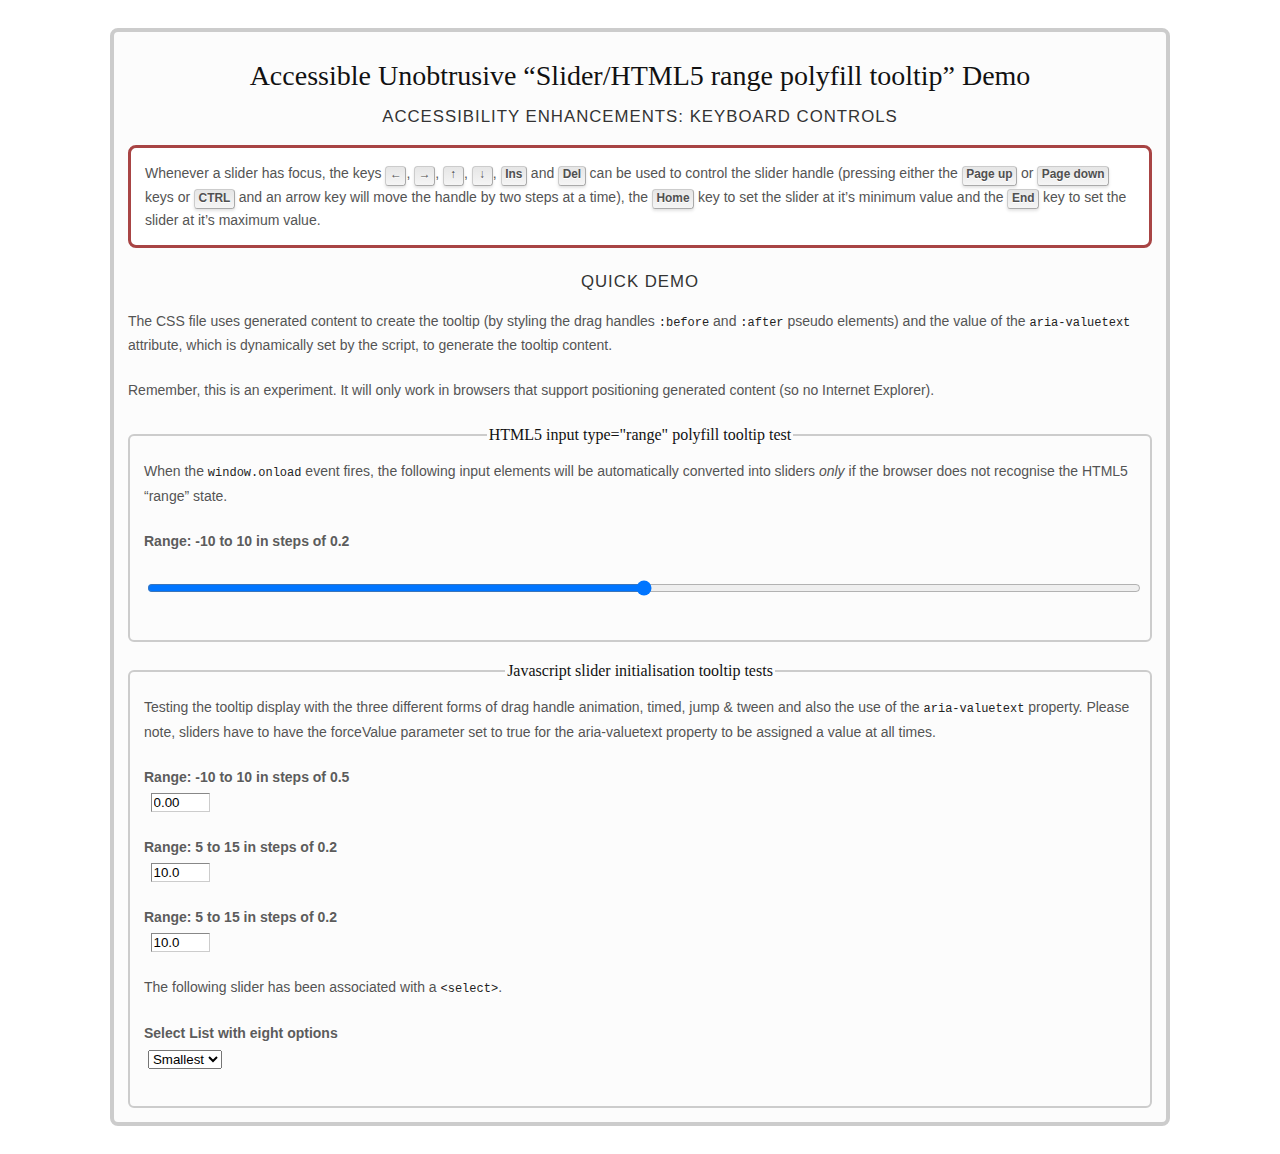
<file: tooltip/index.html>
<!DOCTYPE html>
<html lang="en">
<head>
        <meta charset="utf-8" />
        <title>frequency decoder - accessible, unobtrusive slider tooltip demo</title>       
        <meta name="author"                     content="frequency decoder" />
        <meta name="description"                content="An unobtrusive javascript that turns any text input or selectlist into a keyboard-accessible slider control" />
        <meta http-equiv="imagetoolbar"         content="no" />
        <link rel="stylesheet" type="text/css" media="screen, projection" href="../css/demo.css" />   
        <link rel="stylesheet" type="text/css" media="screen, projection" href="http://www.frequency-decoder.com/demo/fd-slider/css/fd-slider.mhtml.min.css" />        
        <link rel="stylesheet" type="text/css" media="screen, projection" href="../css/fd-slider-tooltip.css" />
        <script src="../js/fd-slider.js"></script>
</head>
<body>
<div id="article-wrapper">
  <form action="" method="post">
    <h1>Accessible Unobtrusive &#8220;Slider/HTML5 range polyfill tooltip&#8221; Demo</h1>
    <h2>Accessibility enhancements: Keyboard Controls</h2>

    <!-- The following paragraph is used to set the ARIA describedby property -->
    <p id="fd-slider-describedby">Whenever a slider has focus, the keys <kbd title="Left arrow key">&larr;</kbd>, <kbd title="Right arrow key">&rarr;</kbd>, <kbd title="Up arrow key">&uarr;</kbd>, <kbd title="Down arrow key">&darr;</kbd>, <kbd title="Insert key">Ins</kbd> and <kbd title="Delete key">Del</kbd> can be used to control the slider handle (pressing either the <kbd>Page up</kbd> or <kbd>Page down</kbd> keys or <kbd title="CTRL key">CTRL</kbd> and an arrow key will move the handle by two steps at a time), the <kbd title="Home key">Home</kbd> key to set the slider at it&#8217;s minimum value and the <kbd title="End key">End</kbd> key to set the slider at it&#8217;s maximum value.</p>
    
    <h2>Quick demo</h2>
    <p>The CSS file uses generated content to create the tooltip (by styling the drag handles <code>:before</code> and <code>:after</code> pseudo elements) and the value of the <code>aria-valuetext</code> attribute, which is dynamically set by the script, to generate the tooltip content.</p>
    <p>Remember, this is an experiment. It will only work in browsers that support positioning generated content (so no Internet Explorer).</p>
    <fieldset>            
      <legend>HTML5 input type="range" polyfill tooltip test</legend>
      <p>When the <code>window.onload</code> event fires, the following input elements will be automatically converted into sliders <em>only</em> if the browser does not recognise the HTML5 &#8220;range&#8221; state.</p>    
      <label for="html5shim-1">Range: -10 to 10 in steps of 0.2</label>
      <p><input name="html5shim-1" id="html5shim-1" type="range" min="-10" max="10" step="0.20" title="Range: -10 to 10 in steps of 0.2" value="" /></p>     
    </fieldset>    
    <fieldset>
      <legend>Javascript slider initialisation tooltip tests</legend>   
      <p>Testing the tooltip display with the three different forms of drag handle animation, timed, jump <span class="amp">&</span> tween and also the use of the <code>aria-valuetext</code> property. Please note, sliders have to have the forceValue parameter set to true for the aria-valuetext property to be assigned a value at all times.</p>
      <label for="inputTest3">Range: -10 to 10 in steps of 0.5</label>
      <p>
        <input name="inputTest3" id="inputTest3" type="text" title="Range: -10 to 10 in steps of 0.5" value=""  maxlength="6" />
      </p>
      <script>
      fdSlider.createSlider({
        inp:document.getElementById("inputTest3"),
        step:"0.50", 
        maxStep:2,
        min:-10,
        max:10,
        animation:"timed",
        forceValue:true
        });
      </script> 
      <label for="inputTest5">Range: 5 to 15 in steps of 0.2</label>
      <p>
        <input name="inputTest5" id="inputTest5" type="text" title="Range: 5 to 15 in steps of 0.2" value=""  maxlength="6" />
      </p>
      <script>
      fdSlider.createSlider({
        inp:document.getElementById("inputTest5"),
        step:0.2, 
        maxStep:0.4,
        min:5,
        max:15,
        animation:"jump",
        forceValue:true
        });
      </script>
      <label for="inputTest6">Range: 5 to 15 in steps of 0.2</label>
      <p>
        <input name="inputTest6" id="inputTest6" type="text" title="Range: 5 to 15 in steps of 0.2" value=""  maxlength="6" />
      </p>
      <script>
      fdSlider.createSlider({
        inp:document.getElementById("inputTest6"),
        step:0.2, 
        maxStep:0.4,
        min:5,
        max:15,
        animation:"tween",
        forceValue:true
        });
      </script> 
      <p>The following slider has been associated with a <code>&lt;select&gt;</code>.</p> 
      <label for="selectTest1">Select List with eight options</label>
      <p>
        <select name="selectTest1" id="selectTest1">
          <option value="1">Smallest</option>
          <option value="2">Smaller</option>
          <option value="4">Small</option>
          <option value="8">Normal</option>
          <option value="16">Large</option>
          <option value="32">Larger</option>
          <option value="64">Largest</option>                   
        </select>  
      </p>
      <script>
      fdSlider.createSlider({
        inp:document.getElementById("selectTest1"),
        animation:"tween",
        hideInput:false
        });
      </script>   
    </fieldset>    
  </form>
</div>
</body>
</html>
</file>
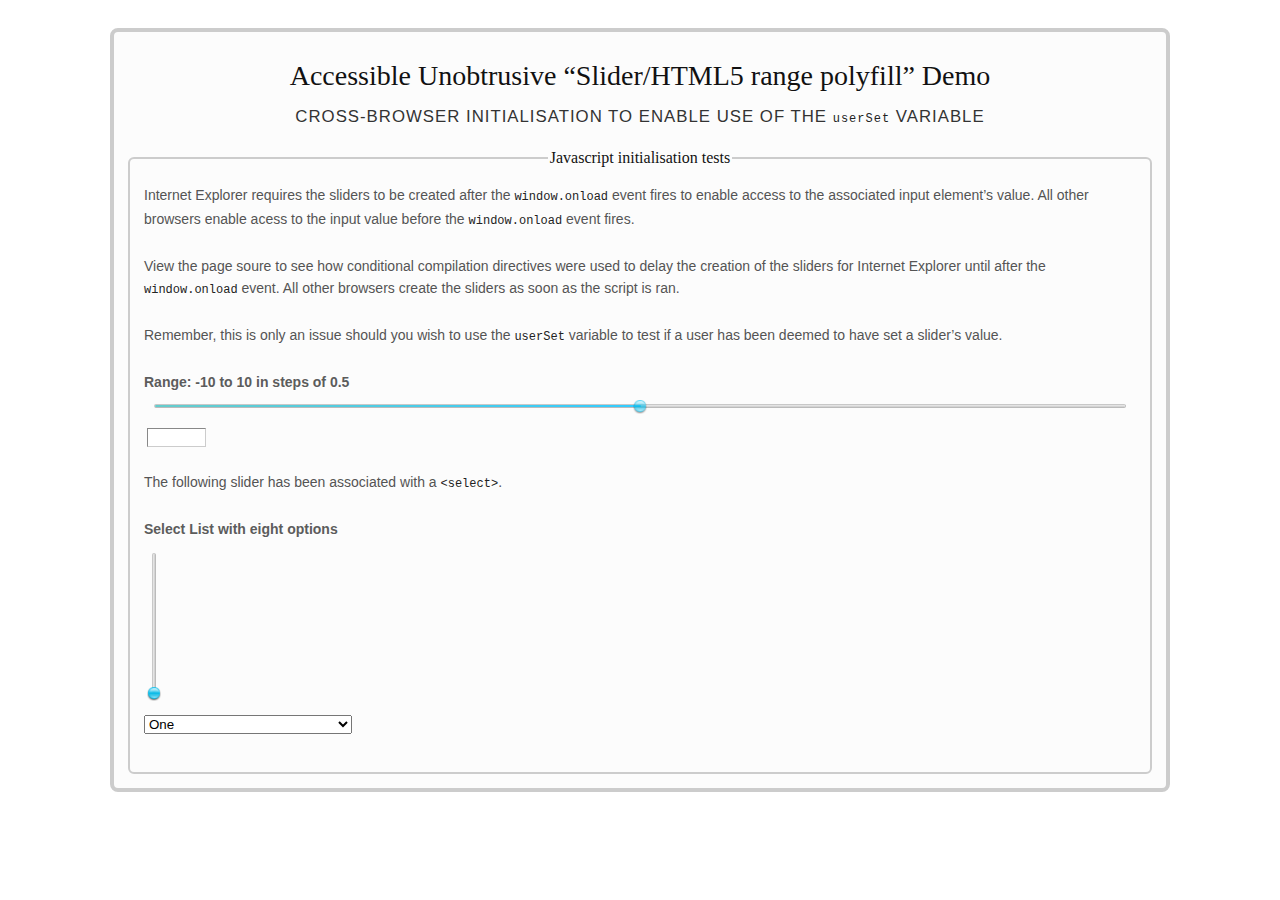
<file: userSet/index.html>
<!DOCTYPE html>
<html lang="en">
<head>
        <meta charset="utf-8" />
        <title>frequency decoder - accessible, unobtrusive slider/HTML5 input range polyfill demo</title>       
        <meta name="author"                     content="frequency decoder" />
        <meta name="description"                content="Ademo showing how to create sliders in a way that enables you to use the userSet variable in all browsers" />
        <meta http-equiv="imagetoolbar"         content="no" />
        <!--[if IE]><![endif]-->
        <link rel="stylesheet" type="text/css" media="screen, projection" href="../css/fd-slider.css" />
        <link rel="stylesheet" type="text/css" media="screen, projection" href="../css/demo.css" />   
        <!--[if IE 6]>
        <link rel="stylesheet" type="text/css" media="screen, projection" href="../css/fd-slider-ie6.css" />
        <![endif]-->
        <!--[if IE 7]>
        <link rel="stylesheet" type="text/css" media="screen, projection" href="../css/fd-slider-ie7.css" />
        <![endif]-->
        <!--[if IE 8]>
        <link rel="stylesheet" type="text/css" media="screen, projection" href="../css/fd-slider-ie8.css" />
        <![endif]-->
        <script src="../js/fd-slider.js"></script>
</head>
<body>
<div id="article-wrapper">
  <form action="" method="post">
    <h1>Accessible Unobtrusive &#8220;Slider/HTML5 range polyfill&#8221; Demo</h1>
    <h2>Cross-Browser initialisation to enable use of the <code>userSet</code> variable</h2>
    <fieldset>
      <legend>Javascript initialisation tests</legend>
      <p>Internet Explorer requires the sliders to be created after the <code>window.onload</code> event fires 
      to enable access to the associated input element&#8217;s value. All other browsers enable acess to the input 
      value before the <code>window.onload</code> event fires.</p>
      <p>View the page soure to see how conditional compilation directives were used to delay the creation of the sliders
      for Internet Explorer until after the <code>window.onload</code> event. All other browsers create the sliders as soon as the script is ran.</p>
      <p>Remember, this is only an issue should you wish to use the <code>userSet</code> variable to test if a user has been deemed to have
      set a slider&#8217;s value.</p>           
      <label for="inputTest3">Range: -10 to 10 in steps of 0.5</label>
      <p><input name="inputTest3" id="inputTest3" type="text" title="Range: -10 to 10 in steps of 0.5" value=""  maxlength="6" /></p>
      <p>The following slider has been associated with a <code>&lt;select&gt;</code>.</p> 
      <label for="selectTest1">Select List with eight options</label>
      <p><select name="selectTest1" id="selectTest1">
          <option value="1">One</option>
          <option value="2">Two</option>
          <option value="4">Four</option>
          <option value="8">Eight</option>
          <option value="16">Sixteen</option>
          <option value="32">Thirty Two</option>
          <option value="64">Sixty Four</option>
          <option value="128">One Hundred and Twenty Eight</option>
          <option value="256">Two Hundred and Fifty Six</option>
        </select></p>
    </fieldset>    
  </form>
</div>
<script>       
function createSliders() {        
        var sldr,
            sliders  = {
                "inputTest3": {                        
                        inp:document.getElementById("inputTest3"),        
                        step:"0.50",        
                        maxStep:2,        
                        min:-10,
                        max:10,        
                        animation:"timed"
                },
                "selectTest1": {                       
                        inp:document.getElementById("selectTest1"),                        
                        animation:"tween",                        
                        hideInput:false,                        
                        vertical:true,
                        classNames:"v-s2"
                }
            };
            
            
        for(sldr in sliders) {                                                                 
                fdSlider.createSlider(sliders[sldr]);                                
        };
};

/*@cc_on
/*@if(@_win32)                
        fdSlider.removeOnload();
        fdSlider.addEvent(window, "load", createSliders);                        
@else @*/
        createSliders();        
/*@end
@*/
</script>
</body>
</html>
</file>
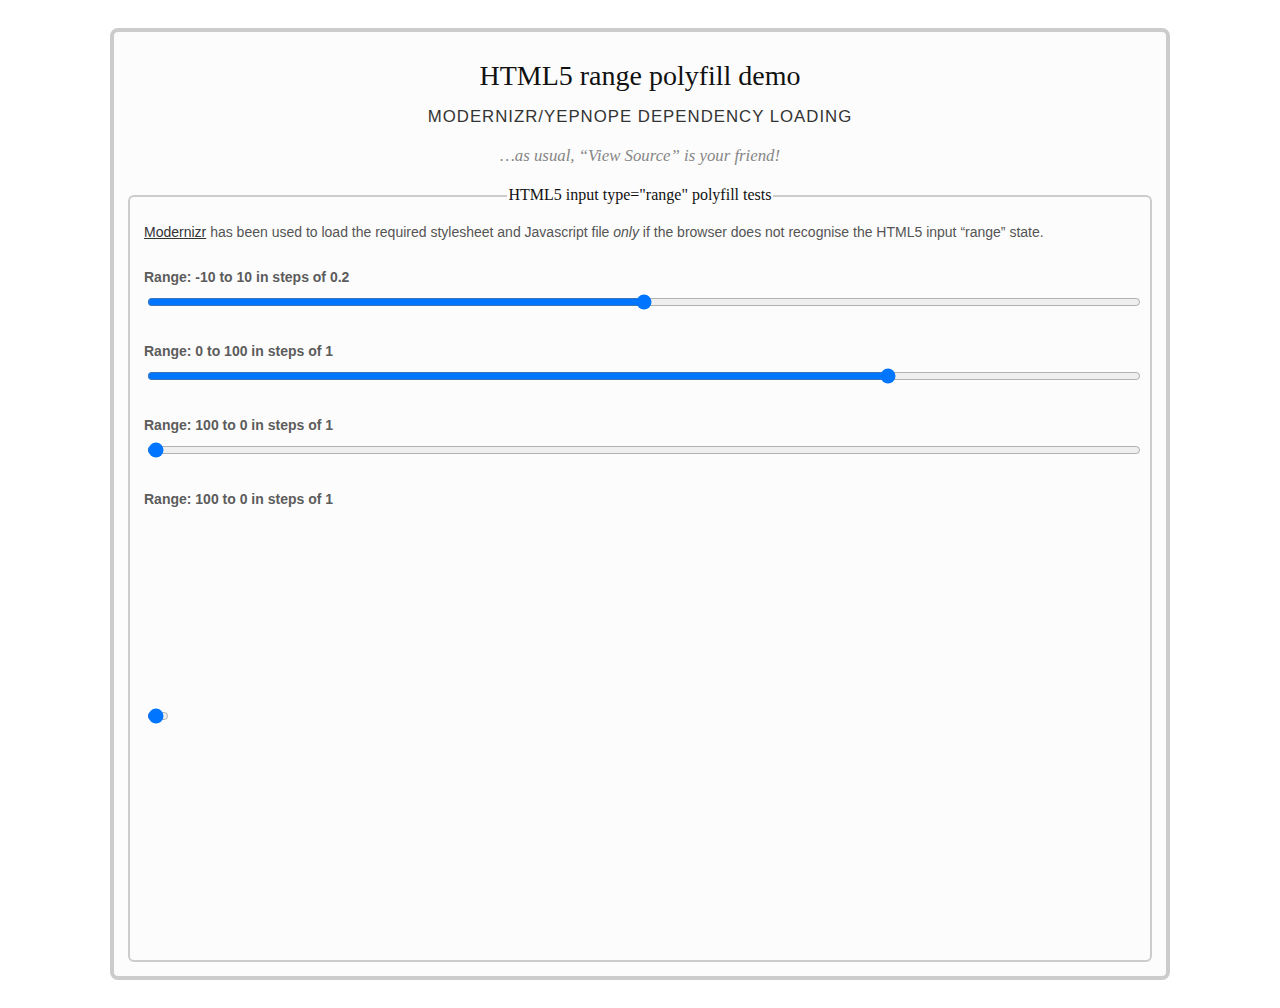
<file: yepnope/index.html>
<!doctype html>
<html lang="en">
<head>
        <meta charset="utf-8" />
        <title>frequency decoder - yepnope &amp; Modernizr dependency loading demo</title>       
        <meta name="author"                     content="frequency decoder" />
        <meta name="description"                content="Using yepnope and Modernizer to dynamically load dependencies for the HTML5 input range polyfill script" />
        <meta http-equiv="imagetoolbar"         content="no" />     
        <link rel="stylesheet" type="text/css" media="screen, projection" href="../css/demo.css" />
        <!-- 
        
        NOTE: I'm using a bespoke build of Modernizr 2.5.3, you should go build 
        your own... http://www.modernizr.com/download/ 
        
        -->        
        <script src="http://www.frequency-decoder.com/demo/fd-slider/js/modernizr-custom.js"></script>        
<script>   
// Set up the yepnope (Modernizr.load) directives... 
Modernizr.load([
{
    // Test if Input Range is supported using Modernizr
    test: Modernizr.inputtypes.range,
    // If ranges are not supported, load the slider script and CSS file
    nope: [     
        // The slider CSS file
        'http://www.frequency-decoder.com/demo/fd-slider/css/fd-slider.mhtml.min.css'       
        // The slider JS file
        ,'http://www.frequency-decoder.com/demo/fd-slider/js/fd-slider.js'     
    ],
    callback: function(id, testResult) {
        // If the slider file has loaded then fire the onDomReady event        
        if("fdSlider" in window && typeof (fdSlider.onDomReady) != "undefined") {
            try { fdSlider.onDomReady(); } catch(err) {};
        };
    }
}
]);
</script>
</head>
<body>
<div id="article-wrapper">
  <form action="" method="post">
    <h1>HTML5 range polyfill demo</h1>
    <h2>Modernizr/yepnope dependency loading</h2>
    <h3>&#8230;as usual, &#8220;View Source&#8221; is your friend!</h3>
    <fieldset>            
      <legend>HTML5 input type="range" polyfill tests</legend>
      <p><a href="http://www.modernizr.com/">Modernizr</a> has been used to load the required stylesheet and Javascript file <em>only</em> if the browser does not recognise the HTML5 input &#8220;range&#8221; state.</p>    
      
      <label for="html5shim-1">Range: -10 to 10 in steps of 0.2</label>
      <p><input name="html5shim-1" id="html5shim-1" type="range" min="-10" max="10" step="0.20" title="Range: -10 to 10 in steps of 0.2" value="" /></p>     
      
      <label for="html5shim-2">Range: 0 to 100 in steps of 1</label>
      <p><input name="html5shim-2" id="html5shim-2" type="range" step="1" title="Range: 0 to 100 in steps of 1" value="75" /></p>      
      
      <label for="html5shim-3">Range: 100 to 0 in steps of 1</label>
      <p><input name="html5shim-3" id="html5shim-3" type="range" min="100" max="0" step="1" title="Range: 100 to 0 in steps of 1" value="" /></p>
      
      <label for="html5shim-4">Range: 100 to 0 in steps of 1</label>
      <p><input name="html5shim-4" id="html5shim-4" type="range" min="100" max="0" step="1" title="Range: 100 to 0 in steps of 1" value="" /></p>
    </fieldset>    
  </form>
</div>
</body>
</html>
</file>
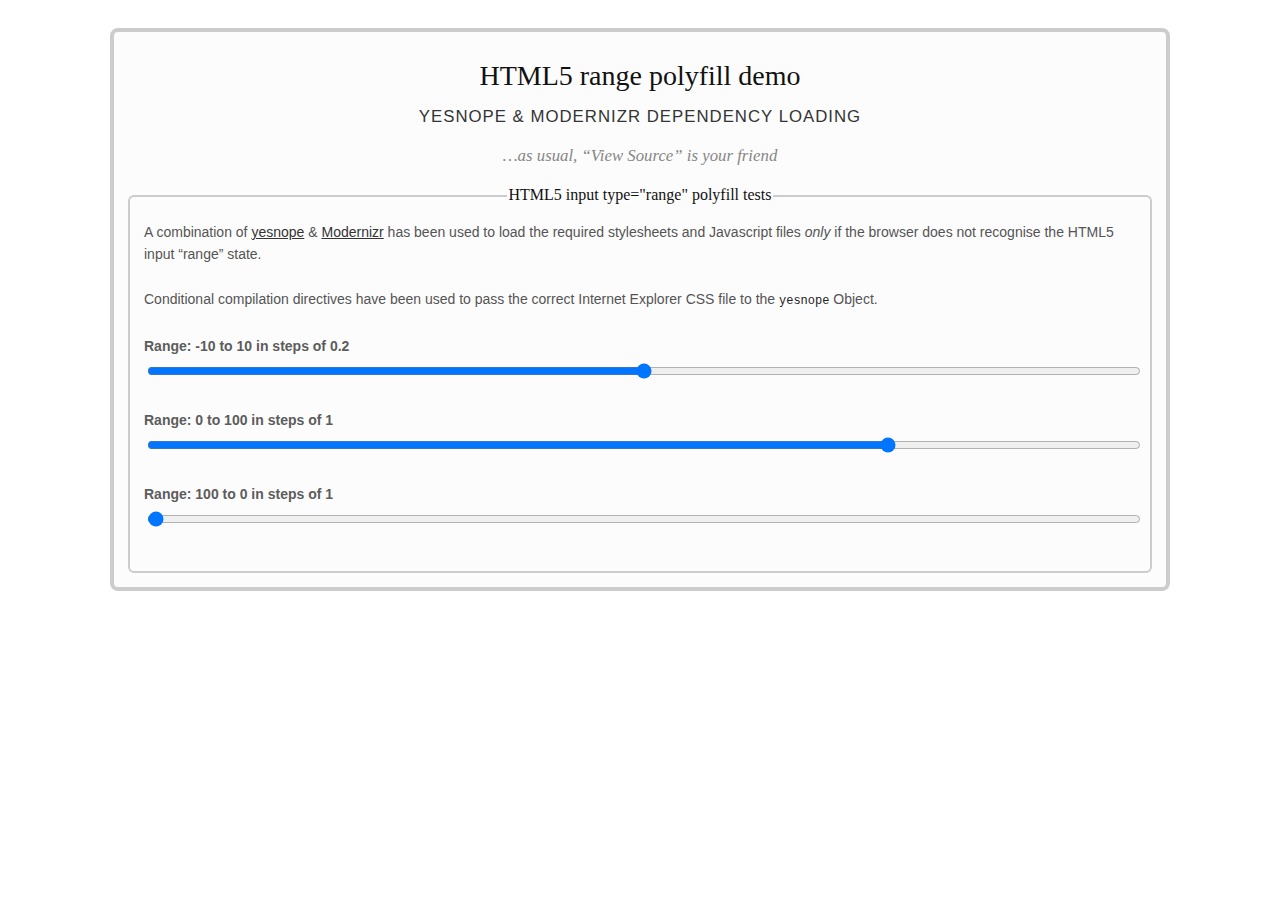
<file: yesnope/index.html>
<!DOCTYPE html>
<html lang="en">
<head>
        <meta charset="utf-8" />
        <title>frequency decoder - yesnope &amp; Modernizr dependency loading demo</title>       
        <meta name="author"                     content="frequency decoder" />
        <meta name="description"                content="Using yesnope and Modernizer to dynamically load dependencies for the HTML5 input range polyfill script" />
        <meta http-equiv="imagetoolbar"         content="no" />     
        <link rel="stylesheet" type="text/css" media="screen, projection" href="../css/demo.css" />
<script src="http://github.com/Modernizr/Modernizr/raw/master/modernizr.js"></script>
<script src="http://github.com/SlexAxton/yepnope.js/raw/master/yepnope.js"></script>
<script>

// Lets set up the yesnope directives...
yepnope([
{
    // Test if Input Range is supported
    test: Modernizr.inputtypes.range,
    // If ranges are not supported, load the slider script and CSS dependencies
    nope: [      
     // Javascript file for slider before all else
     'http://www.frequency-decoder.com/demo/fd-slider/js/fd-slider.js'
/*@cc_on 
@if (@_jscript_version == 5.8)  
     ,'css!http://www.frequency-decoder.com/demo/fd-slider/css/fd-slider-ie8.css'
@elif (@_jscript_version == 5.7 && window.XMLHttpRequest)
     ,'css!http://www.frequency-decoder.com/demo/fd-slider/css/fd-slider-ie7.css'
@elif (@_jscript_version == 5.6 || (@_jscript_version == 5.7 && !window.XMLHttpRequest))
     ,'css!http://www.frequency-decoder.com/demo/fd-slider/css/fd-slider-ie6.css'
@end
@*/
     ,'css!http://www.frequency-decoder.com/demo/fd-slider/css/fd-slider.css'      
    ],
    callback: function(id, testResult) {
        if(id.search(/fd-slider.js$/) != -1) {
                fdSlider.onDomReady();
        };
    }
}
]);

</script>
</head>
<body>
<div id="article-wrapper">
  <form action="" method="post">
    <h1>HTML5 range polyfill demo</h1>
    <h2>yesnope &amp; Modernizr dependency loading</h2>
    <h3>&#8230;as usual, &#8220;View Source&#8221; is your friend</h3>
    <fieldset>            
      <legend>HTML5 input type="range" polyfill tests</legend>
      <p>A combination of <a href="http://github.com/SlexAxton/yepnope.js">yesnope</a> &amp; <a href="http://www.modernizr.com/">Modernizr</a> has been used to load the 
      required stylesheets and Javascript files <em>only</em> if the browser does not recognise the HTML5 input &#8220;range&#8221; state.</p>    
      <p>Conditional compilation directives have been used to pass the correct Internet Explorer CSS file to the <code>yesnope</code> Object.</p>
      <label for="html5shim-1">Range: -10 to 10 in steps of 0.2</label>
      <p><input name="html5shim-1" id="html5shim-1" type="range" min="-10" max="10" step="0.20" title="Range: -10 to 10 in steps of 0.2" value="" /></p>     
      <label for="html5shim-2">Range: 0 to 100 in steps of 1</label>
      <p><input name="html5shim-2" id="html5shim-2" type="range" step="1" title="Range: 0 to 100 in steps of 1" value="75" /></p>      
      <label for="html5shim-3">Range: 100 to 0 in steps of 1</label>
      <p><input name="html5shim-3" id="html5shim-3" type="range" min="100" max="0" step="1" title="Range: 100 to 0 in steps of 1" value="" /></p>
    </fieldset>    
  </form>
</div>
</body>
</html>
</file>
<file: css/demo.css>
/* Generic CSS used for the slider demo */
body
        {
        background:#fff;
        color:#333;
        text-align:center;
        font-size:14px;
        font-family:verdana,arial,sans-serif;
        color:#545454;
        padding:0;
        margin:0;
        border:0;
        line-height:1.6em;
        text-shadow:0 1px 0 #fff;
        }
h1,
legend
        { 
        font-weight:lighter;
        font-family:georgia, times new roman, times, serif;
        text-align:center;
        color:#111;
        font-size:2em;
        }
h2
        {
        font-weight:lighter;
        font-family:verdana,arial,sans-serif;
        text-align:center;
        margin:1em 0;
        color:#333;
        text-transform:uppercase;
        letter-spacing:1px;
        font-size:1.2em;
        }
h3
        {
        font-weight:lighter;
        font-family:georgia, times new roman, times, serif;
        text-align:center;
        margin:1em 0;
        color:#868686;
        font-style:oblique;
        font-size:1.2em;
        }
code 
        { 
        font-family:'andale mono', 'lucida console', 'courier new', monospace;
        font-size:12px;
        color:#222;
        text-transform:none;
        }
kbd
        {
        display: inline;
	display: inline-block;
	min-width:1em;
	padding:.2em .3em .3em .3em;
	font: bold .85em/1em "Lucida Grande", Lucida, Arial, sans-serif;
	text-align: center;   		
	text-decoration: none;
	-moz-border-radius: .3em;
	-webkit-border-radius: .3em;
	border-radius: .3em;  	
	cursor: default;
	-moz-user-select: none;
	-webkit-user-select: none;
	user-select: none;
        background: rgb(230, 230, 230);
	background: -moz-linear-gradient(top, rgb(230,230,230), rgb(245,245,245));
	background: -webkit-gradient(linear, left top, left bottom, from(rgb(230,230,230)), to(rgb(245,245,245)));
	color:#222;
        color: rgb(80,80,80);
	text-shadow: 0 1px 0 rgb(255,255,255);
	border:1px solid #ccc;
	border-right:1px solid #aaa;
	border-bottom:1px solid #aaa;
	-moz-box-shadow: 0 2px 3px rgba(220,220,220,.8);
	-webkit-box-shadow: 0 2px 3px rgba(220,220,220,.8);
        box-shadow: 0 2px 3px rgba(220,220,220,.8);
        }
p
        {
        line-height:1.6em;
        margin:0 0 1.6em 0;
        text-align:left;
        }
dfn
        {
        border-bottom:1px dotted #222;
        cursor:help;
        font-style:normal;
        }
#article-wrapper
        {
        text-align:center;
        border:4px solid #ccc;
        background:#fcfcfc;
        width:80%;
        min-width:320px;
        max-width:1200px;
        margin:2em auto;
        padding:1em;
        -webkit-border-radius:8px;
        -moz-border-radius:8px;
        border-radius:8px;
        }
fieldset
        {
        margin:0 0 18px 0;
        padding:1em;      
        text-align:left;  
        }
form > fieldset
        {
        border:2px solid #ccc;
        -webkit-border-radius:6px;
        -moz-border-radius:6px;
        border-radius:6px;
        }
fieldset:last-of-type
        {
        margin:0;
        }
legend
        {
        font-size:16px;
        margin-bottom:1em\9;
        }
form
        {
        margin:0 auto 1.6em 0;
        padding:0;
        text-align:center;
        margin:0 auto;
        }
input
        {
        border:1px solid #ccc;
        border-top:1px solid #888;
        border-left:1px solid #888;
        width:4em;
        margin-left:0.2em;
        }
label
        {
        display:block;
        padding:0;
        margin:0 0 0.2em 0;
        text-align:left;
        font-weight:bold;
        color:#5c5c5c;
        }
a
        {
        font-weight:normal;
        outline:none;
        }
a:link,
a:visited
        {
        color:#333;
        text-decoration:underline;
        }
a:hover,
a:focus,
a:active,
a:hover code,
a:focus code,
a:active code
        {
        color:#fff !important;
        text-decoration:none;
        background:#000;
        text-shadow:0 1px 0 #444;
        }
#fd-slider-describedby 
        {
        padding:1em;
        border:3px solid #a84444;
        background:#fff;
        -webkit-border-radius:8px;
        -moz-border-radius:8px;
        border-radius:8px;
        }
input[type="range"]
        {
        width:100%;
        }
#html5shim-2-out
        {
        font-weight:normal;
        font-style:italic;
        }
/* The following classes are given to the vertical sliders to set their height */        
span.v-s
        {
        height:300px;
        }
span.v-s2
        {
        height:160px;
        }
#html5shim-4
        {
        width:20px;
        height:400px;
        }
.visu
        {
        font:normal 3em impact, helvetica, sans serif;
        color:#6cc;
        }
</file>
<file: css/fd-slider-tooltip.css>
/*
  Sample tooltip code. Only works on grade A browsers (so no IE6, 7 or 8).
  
  See: http://nicolasgallagher.com/multiple-backgrounds-and-borders-with-css2/ 
  for full info on how to style generated content & the associated pitfalls.  
*/

.fd-slider-handle:before,
.fd-slider-handle:after
        {
        content:"";
        /* Remove from screen */
        opacity:0;
        -webkit-transition-property: all;
           -moz-transition-property: all;
            -ms-transition-property: all;
             -o-transition-property: all;
                transition-property: all;        
        -webkit-transition-duration: 0.3s;
           -moz-transition-duration: 0.3s;
            -ms-transition-duration: 0.3s;
             -o-transition-duration: 0.3s;
                transition-duration: 0.3s;        
        -webkit-transition-delay: 0.2s;
           -moz-transition-delay: 0.2s;
            -ms-transition-delay: 0.2s;
             -o-transition-delay: 0.2s;
                transition-delay: 0.2s;
        }
/* 
   The tooltip body - as we position it above the slider and position the 
   tooltip arrow below it, we need to know the height of the body. This means 
   that multi-line tooltips are not supported.
   
   To support multi-line tooltips, you will need to position the tooltip below 
   the slider and the tooltip pointer above the tooltip body. Additionally, you 
   will have to set the tooltip body "height" to auto
*/
.fd-slider-handle:before
        {
        display:block;
        position:absolute;
        top:-30px;
        left:-25px;
        margin:0;
        width:60px;
        padding:5px;
        height:14px;
        line-height:12px;
        font-size:10px;
        text-shadow:0 1px 0 #000;
        color:#fff;
        background:#222;
        z-index:1;
        /* Use the ARIA valuetext property, set by the script, to generate the 
           tooltip content */    
        content:attr(aria-valuetext);  
        -webkit-border-radius:3px;
           -moz-border-radius:3px;
                border-radius:3px;
        -webkit-box-shadow: 0 0 4px #aaa;
           -moz-box-shadow: 0 0 4px #aaa;
                box-shadow: 0 0 4px #aaa; 
        }
.fd-slider-handle:after
        {
        outline:none;
        content:"";  
        display:block;        
        position:absolute;
        top:-14px;
        left:50%;
        margin:0 0 0 -5px;
        background:#222;
        z-index:2;
        width:10px;
        height:10px;
        overflow:hidden;
        /* Rotate element by 45 degress to get the "\/" pointer effect */
        -webkit-transform: rotate(45deg); 
           -moz-transform: rotate(45deg);
            -ms-transform: rotate(45deg);
             -o-transform: rotate(45deg);
        -webkit-box-shadow: 0 0 4px #aaa;
           -moz-box-shadow: 0 0 4px #aaa;
                box-shadow: 0 0 4px #aaa;
        clip:rect(4px, 14px, 14px, 4px); 
        }
/* Change opacity and position to kick in the transitions */ 
.fd-slider-focused .fd-slider-handle:before,
.fd-slider-hover   .fd-slider-handle:before,
.fd-slider-active  .fd-slider-handle:before
        {
        top:-25px;     
        opacity:1;             
        }
.fd-slider-focused .fd-slider-handle:after,
.fd-slider-hover   .fd-slider-handle:after,
.fd-slider-active  .fd-slider-handle:after
        {
        top:-9px;     
        opacity:1;             
        }
/* Remove completely for IE 6, 7 and 8 */
.oldie .fd-slider-handle:before,
.oldie .fd-slider-handle:after
        {
        display:none;
        }
</file>
<file: css/fd-slider.css>
/* 

   Don't use this version of the file in a production environment. A minified 
   version tailored specifically to your needs can be generated in-browser by
   using the /css-generator/index.html file.
   
   Notes for the adventurous:
   
   1. The script automagically adds the classname "oldie" to IE6, 7 & 8.
   
   2. A combination of the .oldie class and "safe css hacks" are used to target 
      specific IE versions. See: http://mathiasbynens.be/notes/safe-css-hacks
   
   3. MSHTML has been used to base64 encode the various png images used for the 
      drag handle in IE6 and 7. IE7 gets served one base64 encoded image sprite 
      whereas IE6 gets served individual base64 encoded images.
       
      See: http://www.phpied.com/the-proper-mhtml-syntax/ for more info on MHTML
      
      The base64 encoded images have been placed into their own .mht file. This
      means only IE6 and 7 will ever be burdened with downloading the file.
      
      A Microsoft security update in July 2011 means that .mht files now have to
      be delivered with the mimetype "message/rfc822". If using IIS, there is 
      nothing to do as IIS appears to default to using the required 
      "message/rfc822" mimetype, if using Apache, there are two ways in which to
      configure this behaviour:
      
      A. You have Admin rights and can restart the Apache server
      
      Update the apache_root/httpd/conf/Srm.conf file and add the following 
      line:
      
      AddType message/rfc822 mht
      
      This method requires that you restart Apache.
      
      B. You can simply use an htaccess directive 
      
      You can add the following to an .htaccess file that sits in the same 
      directory as the .mht file (or to an htaccess file at the root of your
      website if one exists already): 
      
      AddType message/rfc822 mht
      
      You do not need to restart Apache for the change to take effect.
      
      Yikes - I cant do either of the above!
      
      Don't worry, using the .mht file isn't compulsory - just replace the 
      various mhtml: references (found within the .oldie classes) to point to 
      the correct image file on your server (not forgetting to actually upload 
      the image files to your server of course). 
      
      All of the relevant rules have further instructions embedded within them.
       
   4. All browsers but IE6 get one "normal" base64 encoded image sprite. IE6 has
      to use separate images for each animation state.
   
   5. The drag handle is only 20px in width & height, most probably not suitable 
      for touch screen devices. 
      
   6. It's painless to base64 encode your own images, use an online encoder. 
      See: http://www.google.com/search?q=base+64+encoder - the only problem is 
      that IE6 needs each frame of the handle sprite to be encoded individually.
      
   7. If you want to use a different image for vertical slider drag handles,
      uncomment the relevant classes below (easy to spot as they all have the 
      classname ".fd-slider-vertical" somewhere within the declaration).
       
   8. As a reminder, the following HTML is being targetted by the CSS:
 
<span class="fd-slider[-vertical]" 
      id="fd-slider-[the associated form element id]" 
      role="application" 
      aria-disabled="false">
  <span class="fd-slider-wrapper (fd-slider-[focus|hover|no-value|disabled|active])">
    <span class="fd-slider-inner"></span>
    <span class="fd-slider-range"></span>
    <span class="fd-slider-bar"></span>
    <span class="fd-slider-handle" 
          tabindex="0" 
          role="slider" 
          aria-valuemin="-10" 
          aria-valuemax="10" 
          aria-labelledby="[the associated form element label id]" 
          id="fd-slider-handle-[the associated form element id]" 
          aria-describedby="fd-slider-describedby" 
          aria-valuenow="-3.50" 
          aria-valuetext="-3.50">&nbsp;</span>
  </span>
</span>

*/

/*
        Element: Form element associated with the slider
        Notes: The styles given to the associated form element in order to hide 
        it within the display
*/  
.fd-form-element-hidden
        {
        display:none;
        } 
/*
        Element: Outer wrapper
        Orientation: Horizontal 
*/ 
.fd-slider
        {                     
        width:100%;
        height:20px;
        margin:0 0 10px 0;
        }
/*
        Element: Outer wrapper
        Orientation: Vertical
        Notes: You may wish to float the vertical sliders left or use
        display:inline-block (inline-block should work even in IE6 as the slider
        is constructed from span elements but don't quote me on that)
*/ 
.fd-slider-vertical
        {               
        width:20px;
        height:100%; 
        margin:0 10px 10px 0;              
        }
/*
        Element: Outer wrapper
        Orientation: Both horizontal & vertical
*/ 
.fd-slider,
.fd-slider-vertical
        {
        text-align:center;
        display:block;
        position:relative;
        cursor:pointer;        
        text-decoration:none;
        border:0 none;
        -webkit-user-select: none;
         -khtml-user-select: none;
           -moz-user-select: none;
            -ms-user-select: none;
             -o-user-select: none;
                user-select: none;
        }
/*
        Element: Outer Wrapper 
        Orientation: Both horizontal & vertical
        Notes: IE6 & 7 need a transparent gif as a background in order for
        hover events to work. This has been base64 encoded within the .mht file.
        As it's not a png, no AlphaImageLoader filter is required for IE6. 
*/
.oldie .fd-slider,
.oldie .fd-slider-vertical
        {
        /* 
           If using the .mht file then uncomment the following rule and edit the 
           filepath to match the absolute path to the fd-slider.mht file on your 
           server (replace "www.your-domain.com/the/path/to/") 
        */        
        
        /*
        
        *background:transparent url(mhtml:http://www.your-domain.com/the/path/to/fd-slider.mht!blank) repeat;
        
        */
        
        /* 
           If not using the .mht file then uncomment the following rule and edit 
           the filepath to match the absolute path to the blank.gif file on your 
           server (replace "www.your-domain.com/the/path/to/") 
        */        
        
        /*
        
        *background:transparent url(http://www.your-domain.com/the/path/to/blank.gif) repeat;
        
        */                
        }                 
/*
        Element: Inner wrapper
        Notes: All other DOM elements added as children to this element.
*/
.fd-slider-wrapper
        {
        position:absolute;
        top:0;
        left:0;
        width:100%;
        height:100%;
        }
/*
        Element: Inner wrapper
        Notes: IE6 needs an expression as it cannot do a height:100% on 
        absolutely positioned elements and it also can't position on four 
        corners - so we are left with a "one time evaluated" self-deleting 
        expression to do the dirty work.
*/

.oldie .fd-slider-vertical .fd-slider-wrapper
        {
        *clear:expression(style.height=parentNode.offsetHeight+'px',style.clear='none', 0);
        }
/*
        Element: ieBlur shiv
        Notes: Used only by IE for the onfocus "Blur" effect
*/ 
.fd-slider-inner
        {
        display:none;
        }
/*
        Element: ieBlur shiv
        Orientation: Horizontal
        Notes: IE6, 7 & 8 only.
        Use the "Blur" filter to simulate the box-shadow - not brilliant but the 
        best we can do for IE. IE6 can't absolutely position on 4 sides so we 
        reset the right to "auto" and use a nasty expression to calculate the 
        width dynamically. 
*/ 
.oldie .fd-slider-inner
        {        
        position:absolute;        
        height:2px;
        border:1px solid #bbf;
        background:#bbf;      
        top:4px;        
        bottom:auto;
        left:4px;
        right:12px;              
        z-index:2;       
        margin:0;
        padding:0;
        overflow:hidden;
        line-height:4px; 
        _right:auto;
        _width:expression((this.parentNode.offsetWidth - 12) + "px");
        filter:progid:DXImageTransform.Microsoft.Blur(pixelradius=3.5); 
        }
/*
        Element: ieBlur shiv
        Orientation: Vertical
        Notes: Reposition the "Blur" filter for the vertical slider for IE6, 
        7 & 8. The "Blur" filter rule cascades from the rule above so no need to 
        redeclare here, we just reposition.
*/ 
.oldie .fd-slider-vertical .fd-slider-inner
        {        
        width:2px;
        height:auto;     
        bottom:12px;
        right:auto; 
        _bottom:auto;
        *clear:expression(style.height=(parentNode.offsetHeight - 8)+'px',style.clear='none', 0);
        }
/*
        Element: ieBlur shiv
        Orientation: Horizontal & Vertical
        Notes: Display the "Blurred" inner div for IE6, 7 & 8 when the slider 
        gains focus
*/ 
.oldie .fd-slider-focused .fd-slider-inner
        {        
        display:block;
        }  
/*
        Element: Inner track bar
        Orientation: Horizontal   
*/
.fd-slider-bar
        {
        display:block;
        position:absolute;
        top:8px;
        right:10px; 
        left:10px;                
        z-index:2;
        height:2px;
        margin:0;
        padding:0;
        overflow:hidden;
        border:1px solid #bbb;
        border-bottom:1px solid #aaa;
        border-right:1px solid #aaa;
        border:1px solid rgba(187, 187, 187, .8);
        border-bottom:1px solid rgba(170, 170, 170, .8);
        border-right:1px solid rgba(170, 170, 170, .8);                   
        line-height:4px;
        background-color:#ddd;
        background-image: -webkit-gradient(linear, left top, left bottom, from(#ececec), to(#ccc)); 
        background-image: -webkit-linear-gradient(top, #ececec, #ccc); 
        background-image:    -moz-linear-gradient(top, #ececec, #ccc); 
        background-image:     -ms-linear-gradient(top, #ececec, #ccc); 
        background-image:      -o-linear-gradient(top, #ececec, #ccc); 
        background-image:         linear-gradient(to bottom, #ececec, #ccc);
        border-radius:2px;
        -webkit-background-clip: padding-box; 
           -moz-background-clip: padding; 
                background-clip: padding-box;
        }
/*
        Element: Inner track bar
        Orientation: Horizontal
        Notes: For IE6 & 7 & 8. IE6 does not recognise absolute positioning on 
        four sides (top, right, bottom & left) so we use an expression to 
        dynamically calculate the track bar size. Yes, it is horrible - you 
        don't need to remind me.
*/
.oldie .fd-slider-bar
        {
        _right:auto;        
        _width:expression((this.parentNode.offsetWidth - 20) + "px");
        filter:progid:DXImageTransform.Microsoft.gradient(GradientType=1,startColorstr='#ffececec',endColorstr='#ffcccccc');
        }
/*
        Element: Inner track bar
        Orientation: Vertical
*/
.fd-slider-vertical .fd-slider-bar
        {         
        width:2px;   
        top:10px;
        right:auto;
        bottom:10px;
        left:8px;        
        height:auto;
        background-color:#ddd;
        background-image: -webkit-gradient(linear, left top, right top, from(#ececec), to(#ccc)); 
        background-image: -webkit-linear-gradient(left, #ececec, #ccc); 
        background-image:    -moz-linear-gradient(left, #ececec, #ccc); 
        background-image:     -ms-linear-gradient(left, #ececec, #ccc); 
        background-image:      -o-linear-gradient(left, #ececec, #ccc); 
        background-image:         linear-gradient(to right, #ececec, #ccc);
        }
/*
        Element: Inner track bar
        Orientation: Vertical
        Notes: For IE6 & 7 & 8. The gradient filter colour strings in AARRGGBB 
        format (to save you one less google). IE6 gets repositioned and alas,
        an expression to calculate the height.
*/
.oldie .fd-slider-vertical .fd-slider-bar
        {  
        _bottom:auto;
        *clear:expression(style.height=(parentNode.offsetHeight - 20)+'px',style.clear='none', 0);
        filter:progid:DXImageTransform.Microsoft.gradient(GradientType=0,startColorstr='#ffececec',endColorstr='#ffcccccc');
        }
/*
        Element: Inner track bar
        Orientation: Horizontal & Vertical
        State: Focused
        Notes: Drop shadow on the inner bar when focused - newer browsers get 
        an animation. IE6, 7 & 8 get a "Blur" filter on an inner SPAN 
        .fd-slider-inner instead 
*/
.fd-slider-focused .fd-slider-bar
        {
        box-shadow: 0 0 6px rgba(10, 130, 170, 0.7);
        -webkit-animation:fd-pulse 2s infinite;
           -moz-animation:fd-pulse 2s infinite;
             -o-animation:fd-pulse 2s infinite;
                animation:fd-pulse 2s infinite;
        } 
/*
        Element: Inner animated range bar 
        Orientation: Horizontal
*/
.fd-slider-range
        {
        display:block;
        position:absolute;
        top:9px;
        left:11px;         	      
        z-index:3;
        height:2px;      
        margin:0;
        padding:0;
        overflow:hidden;
        line-height:2px;
        background-color:#4cc;
        background-image: -webkit-gradient(linear, left top, right top, from(#6cc), to(#3cf)); 
        background-image: -webkit-linear-gradient(left, #6cc, #3cf); 
        background-image:    -moz-linear-gradient(left, #6cc, #3cf); 
        background-image:     -ms-linear-gradient(left, #6cc, #3cf); 
        background-image:      -o-linear-gradient(left, #6cc, #3cf); 
        background-image:         linear-gradient(to right, #6cc, #3cf);
        border-radius:2px;
        -webkit-background-clip: padding-box; 
           -moz-background-clip: padding; 
                background-clip: padding-box;
        }
/*
        Element: Inner range bar 
        Orientation: Horizontal
        Notes: IE6, 7 & 8
*/
.oldie .fd-slider-range
        {
        /* IE6 - is this needed? To test. */ 
        _left:10px;
        filter: progid:DXImageTransform.Microsoft.gradient(GradientType=1,startColorstr='#ff66cccc',endColorstr='#ff33ccff');
        }
/*
        Element: Inner range bar 
        Orientation: Vertical
*/
.fd-slider-vertical .fd-slider-range
        {
        height:auto;
        width:2px;
        top:auto;        
        right:auto;
        bottom:11px;
        left:9px;        
        background-image: -webkit-gradient(linear, left top, left bottom, from(#3cf), to(#6cc)); 
        background-image: -webkit-linear-gradient(top, #3cf, #6cc); 
        background-image:    -moz-linear-gradient(top, #3cf, #6cc); 
        background-image:     -ms-linear-gradient(top, #3cf, #6cc); 
        background-image:      -o-linear-gradient(top, #3cf, #6cc); 
        background-image:         linear-gradient(to bottom, #3cf, #6cc);       
        }
/*
        Element: Inner range bar 
        Orientation: Vertical
        Notes: IE6, 7 & 8
*/
.oldie .fd-slider-vertical .fd-slider-range
        {
        filter: progid:DXImageTransform.Microsoft.gradient(GradientType=0,startColorstr='#ff66cccc',endColorstr='#ff33ccff');
        }     
/*
        Element: Drag handle 
        Orientation: Horizontal
        State: Default.
        Notes: The image sprite used for the handle is base64 encoded below. IE7
        gets its own version within the .mht file, IE6 does not use an image
        sprite and it is necessary to base64 encode individual animation frames
        within the .mht file.
*/
.fd-slider-handle
        {
        position:absolute;
        display:block;
        padding:0;
        border:0 none;
        margin:0;
        z-index:3;
        top:0;
        left:0;
        width:20px;
        height:20px;
        outline:0 none;
        background-color:transparent;
        background-image:url([data-uri]);
        background-position:0 0;
        cursor:W-resize;  
        line-height:20px;
        font-size:10px;       
        -moz-outline:0 none;
        -webkit-touch-callout: none;        
          -webkit-user-select: none;
           -khtml-user-select: none;
             -moz-user-select: none;
              -ms-user-select: none;
               -o-user-select: none;
                  user-select: none;                                 
        }
/*
        Element: Drag handle 
        Orientation: Horizontal
        State: Default
        Notes: IE6, 7 & 8 use a nasty expression in order to not draw focus 
        outline on drag handle. 
*/
.oldie .fd-slider-handle
        {
        /* IE6 & 7 - set the handle sprite as the background image */ 
        
        /* 
           If using the .mht file then uncomment the following rule and edit the 
           filepath to match the absolute path to the fd-slider.mht file on your 
           server (replace "www.your-domain.com/the/path/to/") 
        */        
        
        /*
        
        *background-image:url(mhtml:http://www.your-domain.com/the/path/to/fd-slider.mht!fullsprite);
        
        */
        
        /* 
           If not using the .mht file then uncomment the following rule and edit 
           the filepath to match the absolute path to the fd-slider-sprite.png 
           file on your server (replace "www.your-domain.com/the/path/to/") 
        */
                
        /* 
        
        *background-image:url(http://www.your-domain.com/the/path/to/fd-slider-sprite.png);
        
        */        
        
        /**********************************************************************/
                
        /* IE6 - reset the background image sprite stipulated above. */
        _background-image:none;

        /* 
           IE6 - use the AlphaImageLoader to either load a base64 encoded image 
           from the .mht file or a normal png image from the server 
        */
        
        /* 
           If using the .mht file then uncomment the following rule and edit the 
           filepath to match the absolute path to the fd-slider.mht file on your 
           server (replace "www.your-domain.com/the/path/to/") 
        */ 
        
        /*
               
        _filter:progid:DXImageTransform.Microsoft.AlphaImageLoader(enabled=true,sizingMethod=crop,src='mhtml:http://www.your-domain.com/the/path/to/fd-slider.mht!handlenormal');
        
        */
        
        /* 
           If not using the .mht file then uncomment the following rule and edit 
           the filepath to match the absolute path to the fd-handle-normal.png
           file on your server (replace "www.your-domain.com/the/path/to/") 
        */        
        
        /*
        
        _filter:progid:DXImageTransform.Microsoft.AlphaImageLoader(enabled=true,sizingMethod=crop,src='http://www.your-domain.com/the/path/to/fd-handle-normal.png');
        
        */
        
        /* IE6, 7 & 8 */
        outline:expression(hideFocus='true');
        }       
/*
        Element: Drag handle 
        Orientation: Horizontal & Vertical
        State: Focused
        Notes: Attempts to remove the focus outline, remove the rule if it
        offends your sensibilities.
*/
.fd-slider-handle:focus
        {
        outline:0 none;
        border:0 none;
        -moz-user-focus:normal;
        }
.fd-slider-handle:focus::-moz-focus-inner 
        { 
        border-color: transparent; 
        }
/*
        Element: Drag handle 
        Orientation: Horizontal
        State: Focused and Hovered and also while handle is animating into 
        position or being dragged.
        Notes: I'm using the same image for focused, hover and active states
        but you can, of course, go wild.
*/
.fd-slider-focused .fd-slider-handle,
.fd-slider-hover   .fd-slider-handle,
.fd-slider-active  .fd-slider-handle
        {
        background-position:0 -20px;
        }
/*
        Element: Drag handle 
        Orientation: Horizontal
        State: Focused and Hovered and also while handle is animating into 
        position or being dragged.
        Notes: IE6 only.
*/
.oldie .fd-slider-focused .fd-slider-handle,
.oldie .fd-slider-hover   .fd-slider-handle,
.oldie .fd-slider-active  .fd-slider-handle
        {
        /* 
           IE6 - use the AlphaImageLoader to either load a base64 encoded image 
           from the .mht file or a normal png image from the server 
        */
        
        /* 
           If using the .mht file then uncomment the following rule and edit the 
           filepath to match the absolute path to the fd-slider.mht file on your 
           server (replace "www.your-domain.com/the/path/to/") 
        */ 
        
        /*
        
        _filter:progid:DXImageTransform.Microsoft.AlphaImageLoader(enabled=true,sizingMethod=crop,src='mhtml:http://www.your-domain.com/the/path/to/fd-slider.mht!handleglow');
        
        */
        
        /* 
           If not using the .mht file then uncomment the following rule and edit 
           the filepath to match the absolute path to the fd-handle-glow.png
           file on your server (replace "www.your-domain.com/the/path/to/") 
        */        
        
        /*
        
        _filter:progid:DXImageTransform.Microsoft.AlphaImageLoader(enabled=true,sizingMethod=crop,src='http://www.your-domain.com/the/path/to/fd-handle-glow.png');

        */
        }
/*
        Element: Drag handle 
        Orientation: Vertical
        Notes: Change the cursor to the correct icon.
*/
.fd-slider-vertical .fd-slider-handle
        {
        cursor:N-resize;
        }
/*
        Element: Drag handle 
        Orientation: Vertical
        Notes: IE6, 7 & 8
         
.oldie .fd-slider-vertical .fd-slider-handle
        {
        }
*/
/*
        Element: Drag handle 
        Orientation: Vertical
        State: Focused and Hovered and also while handle is animating into 
        position or being dragged.
 
.fd-slider-vertical .fd-slider-focused .fd-slider-handle,
.fd-slider-vertical .fd-slider-hover   .fd-slider-handle,
.fd-slider-vertical .fd-slider-active  .fd-slider-handle
        {
        }
*/
/*
        Element: Drag handle 
        Orientation: Vertical
        State: Focused and Hovered and also while handle is animating into 
        position or being dragged.
        Notes: IE6, 7 & 8
 
.oldie .fd-slider-vertical .fd-slider-focused .fd-slider-handle,
.oldie .fd-slider-vertical .fd-slider-hover   .fd-slider-handle,
.oldie .fd-slider-vertical .fd-slider-active  .fd-slider-handle
        {
        }
*/
/*
        Element: Drag handle 
        Orientation: Horizontal & Vertical
        State: User has not yet used the slider to set a value
        Notes: I screwed the positioning of the image sprite by 1px which is why
        it's -59px and not -60px. Yeah - I suck at Photoshop.      
*/
.fd-slider-no-value .fd-slider-handle
        {
        background-position:0 -59px;
        }
/*
        Element: Drag handle 
        Orientation: Horizontal
        State: User has not yet used the slider to set a value
        Notes: IE6 only
*/
.oldie .fd-slider-no-value .fd-slider-handle
        {
        /* 
           IE6 - use the AlphaImageLoader to either load a base64 encoded image 
           from the .mht file or a normal png image from the server 
        */
        
        /* 
           If using the .mht file then uncomment the following rule and edit the 
           filepath to match the absolute path to the fd-slider.mht file on your 
           server (replace "www.your-domain.com/the/path/to/") 
        */ 
        
        /*
        
        _filter:progid:DXImageTransform.Microsoft.AlphaImageLoader(enabled=true,sizingMethod=crop,src='mhtml:http://www.your-domain.com/the/path/to/fd-slider.mht!handlenovalue');
        
        */
        
        /* 
           If not using the .mht file then uncomment the following rule and edit 
           the filepath to match the absolute path to the fd-handle-no-value.png
           file on your server (replace "www.your-domain.com/the/path/to/") 
        */        
        
        /*
        
        _filter:progid:DXImageTransform.Microsoft.AlphaImageLoader(enabled=true,sizingMethod=crop,src='http://www.your-domain.com/the/path/to/fd-handle-no-value.png');

        */
        }
/*
        Element: Drag handle 
        Orientation: Vertical
        State: User has not yet used the slider to set a value
        Notes: IE6, 7 & 8. Only required should you use a different image for
        vertical sliders.
        
.oldie .fd-slider-vertical .fd-slider-no-value .fd-slider-handle
        {
        }        
*/ 
/*
        Element: document.body
        Orientation: Horizontal and  Vertical
        Notes: Class given to body to change cursor style when dragging. It also
        attempts to stop text selection while dragging. 
*/
body.fd-slider-drag-horizontal,
body.fd-slider-drag-horizontal *,
body.fd-slider-drag-vertical,
body.fd-slider-drag-vertical *
        {
        cursor:N-resize !important;
        -webkit-user-select: none;
           -moz-user-select: none;
            -ms-user-select: none;
             -o-user-select: none;
                user-select: none;
        }
/*
        Element: document.body
        Orientation: Horizontal
        Notes: Class given to body to change cursor style when dragging 
*/
body.fd-slider-drag-horizontal,
body.fd-slider-drag-horizontal *
        {
        cursor:W-resize !important;
        }
/*
        Element: Inner wrapper
        Orientation: Horizontal & Vertical
        State: disabled
        Notes: Class given to slider when disabled
*/  
.fd-slider-disabled
        {
        opacity:.8;
        cursor:default;
        }
/*
        Element: Drag handle
        Orientation: Horizontal
        State: disabled
        Notes: Class given to slider when disabled
*/ 
.fd-slider-disabled .fd-slider-handle
        {
        cursor:default !important;
        background-position:0 -40px;
        opacity:1;
        }
/*
        Element: Drag handle
        Orientation: Horizontal
        State: disabled
        Notes: IE6 only
*/ 
.oldie .fd-slider-disabled .fd-slider-handle
        {
        /* 
           IE6 - use the AlphaImageLoader to either load a base64 encoded image 
           from the .mht file or a normal png image from the server 
        */
        
        /* 
           If using the .mht file then uncomment the following rule and edit the 
           filepath to match the absolute path to the fd-slider.mht file on your 
           server (replace "www.your-domain.com/the/path/to/") 
        */ 
        
        /*
        
        _filter:progid:DXImageTransform.Microsoft.AlphaImageLoader(enabled=true,sizingMethod=crop,src='mhtml:http://www.your-domain.com/the/path/to/fd-slider.mht!handledisabled');
        
        */
        
        /* 
           If not using the .mht file then uncomment the following rule and edit 
           the filepath to match the absolute path to the fd-handle-disabled.png
           file on your server (replace "www.your-domain.com/the/path/to/") 
        */        
        
        /*
        
        _filter:progid:DXImageTransform.Microsoft.AlphaImageLoader(enabled=true,sizingMethod=crop,src='http://www.your-domain.com/the/path/to/fd-handle-disabled.png');

        */
        }
/*
        Element: Drag handle
        Orientation: Vertical
        State: disabled
        
.fd-slider-vertical .fd-slider-disabled .fd-slider-handle
        {
        }
.oldie .fd-slider-vertical .fd-slider-disabled .fd-slider-handle
        {
        }
*/ 
/*
        Element: Inner track bar
        Orientation: Horizontal
        State: disabled
*/ 
.fd-slider-disabled .fd-slider-bar
        {
        cursor:auto !important;
        border:1px solid #888;
        border-bottom:1px solid #999;
        border-right:1px solid #999;
        border:1px solid rgba(136,136,136,.8);
        border-bottom:1px solid rgba(153,153,153,.8);
        border-right:1px solid rgba(153,153,153,.8);
        background-color:#555;
        background-image: -webkit-gradient(linear, left top, right top, from(#666), to(#333)); 
        background-image: -webkit-linear-gradient(left, #666, #333); 
        background-image:    -moz-linear-gradient(left, #666, #333); 
        background-image:     -ms-linear-gradient(left, #666, #333); 
        background-image:      -o-linear-gradient(left, #666, #333); 
        background-image:         linear-gradient(to right, #666, #333);
        }
/*
        Element: Inner track bar
        Orientation: Vertical
        State: disabled
*/ 
.fd-slider-vertical .fd-slider-disabled .fd-slider-bar
        {
        background-image: -webkit-gradient(linear, left top, right bottom, from(#333), to(#666)); 
        background-image: -webkit-linear-gradient(top, #333, #666); 
        background-image:    -moz-linear-gradient(top, #333, #666); 
        background-image:     -ms-linear-gradient(top, #333, #666); 
        background-image:      -o-linear-gradient(top, #333, #666); 
        background-image:         linear-gradient(to bottom, #333, #666);
        }
/*
        Element: Inner track bar
        Orientation: Horizontal
        State: disabled
        Notes: IE6, 7 & 8
*/
.oldie .fd-slider-disabled .fd-slider-bar
        {
        filter: progid:DXImageTransform.Microsoft.gradient(GradientType=0,startColorstr='#ff666666',endColorstr='#ff333333');
        }
/*
        Element: Inner track bar
        Orientation: Vertical
        State: disabled
        Notes: IE6, 7 & 8
*/
.oldie .fd-slider-vertical .fd-slider-disabled .fd-slider-bar
        {
        filter: progid:DXImageTransform.Microsoft.gradient(GradientType=1,startColorstr='#ff666666',endColorstr='#ff333333');
        }
/*
        Element: Range bar
        Orientation: Horizontal
        State: disabled
*/
.fd-slider-disabled .fd-slider-range
        {
        cursor:auto !important;
        background-color:#222;
        background-image: -webkit-gradient(linear, left top, right top, from(#222), to(#000)); 
        background-image: -webkit-linear-gradient(left, #222, #000); 
        background-image:    -moz-linear-gradient(left, #222, #000); 
        background-image:     -ms-linear-gradient(left, #222, #000); 
        background-image:      -o-linear-gradient(left, #222, #000); 
        background-image:         linear-gradient(to right, #222, #000);
        }
/*
        Element: Range bar
        Orientation: Horizontal
        State: disabled
        Notes: IE6, 7 & 8
*/
.oldie .fd-slider-disabled .fd-slider-range
        {
        filter: progid:DXImageTransform.Microsoft.gradient(GradientType=0,startColorstr='#ff222222',endColorstr='#ff000000');
        }
/*
        Element: Range bar
        Orientation: Vertical
        State: disabled
*/
.fd-slider-vertical .fd-slider-disabled .fd-slider-range
        {
        background-image: -webkit-gradient(linear, left top, right bottom, from(#000), to(#222)); 
        background-image: -webkit-linear-gradient(top, #000, #222); 
        background-image:    -moz-linear-gradient(top, #000, #222); 
        background-image:     -ms-linear-gradient(top, #000, #222); 
        background-image:      -o-linear-gradient(top, #000, #222); 
        background-image:         linear-gradient(to bottom, #000, #222);     
        }
/*
        Element: Range bar
        Orientation: Vertical
        State: disabled
        Notes: IE6, 7 & 8
*/
.oldie .fd-slider-vertical .fd-slider-disabled .fd-slider-range
        {
        filter: progid:DXImageTransform.Microsoft.gradient(GradientType=1,startColorstr='#ff222222',endColorstr='#ff000000');
        }
/* 
        The various prefixed keyframe rules for the glow effect used whenever
        the slider gains keyboard focus
*/
@-webkit-keyframes fd-pulse {
0%      {
        box-shadow:0 0 3px rgba(100, 130, 170, 0.55);
        }
20%     {
        box-shadow:0 0 4px rgba(70, 130, 170, 0.6);
        }
40%     {
        box-shadow:0 0 5px rgba(40, 130, 170, 0.65);
        }
60%     {
        box-shadow:0 0 6px rgba(10, 130, 170, 0.7);
        }
80%     {
        box-shadow:0 0 5px rgba(40, 130, 170, 0.65);
        }
100%    {
        box-shadow:0 0 4px rgba(70, 130, 170, 0.6);
        }
}
@-moz-keyframes fd-pulse {
0%      {
        box-shadow:0 0 3px rgba(100, 130, 170, 0.55);
        }
20%     {
        box-shadow:0 0 4px rgba(70, 130, 170, 0.6);
        }
40%     {
        box-shadow:0 0 5px rgba(40, 130, 170, 0.65);
        }
60%     {
        box-shadow:0 0 6px rgba(10, 130, 170, 0.7);
        }
80%     {
        box-shadow:0 0 5px rgba(40, 130, 170, 0.65);
        }
100%    {
        box-shadow:0 0 4px rgba(70, 130, 170, 0.6);
        }
}
@-o-keyframes fd-pulse {
0%      {
        box-shadow:0 0 3px rgba(100, 130, 170, 0.55);
        }
20%     {
        box-shadow:0 0 4px rgba(70, 130, 170, 0.6);
        }
40%     {
        box-shadow:0 0 5px rgba(40, 130, 170, 0.65);
        }
60%     {
        box-shadow:0 0 6px rgba(10, 130, 170, 0.7);
        }
80%     {
        box-shadow:0 0 5px rgba(40, 130, 170, 0.65);
        }
100%    {
        box-shadow:0 0 4px rgba(70, 130, 170, 0.6);
        }
}
@keyframes fd-pulse {
0%      {
        box-shadow:0 0 3px rgba(100, 130, 170, 0.55);
        }
20%     {
        box-shadow:0 0 4px rgba(70, 130, 170, 0.6);
        }
40%     {
        box-shadow:0 0 5px rgba(40, 130, 170, 0.65);
        }
60%     {
        box-shadow:0 0 6px rgba(10, 130, 170, 0.7);
        }
80%     {
        box-shadow:0 0 5px rgba(40, 130, 170, 0.65);
        }
100%    {
        box-shadow:0 0 4px rgba(70, 130, 170, 0.6);
        }
}
</file>
<file: css/fd-slider-ie6.css>
/*
Content-Type: multipart/related; boundary="_ANY_STRING_WILL_DO_AS_A_SEPARATOR"

--_ANY_STRING_WILL_DO_AS_A_SEPARATOR
Content-Location:handlenormal
Content-Transfer-Encoding:base64

iVBORw0KGgoAAAANSUhEUgAAABQAAAAUCAYAAACNiR0NAAAABGdBTUEAAK/INwWK6QAAABl0RVh0U29mdHdhcmUAQWRvYmUgSW1hZ2VSZWFkeXHJZTwAAAKeSURBVHjaYvz//z8DNQFAADExUBkABBDVDQQIIKobCBBALNgEGYGAYek5OQYhcW8Gdk5bBjZ2DbDEr583GH5+P8zw7uVWhmijR/+xRABAADGiiwHNYuZZdclaQkKiUEeY19aIm4FdkZ2RhYOJkfHHf4Z/J778/7ni4Yc9b1++mMgQZXAcqP8vsn6AAGLBcFnbCmUhIaESa1EeWyue/5wCLIzAYAGa9O8/AxsDA5MdDyOzoBK/+4w/v1jftK0oA2q5jexSgABC9zIbg4xSkKQQv5UQ01+2d78ZGN7+YvgHUg3CjFDMxcjE6iEnbL/vk3rkMwaGDqDQT5gBAAGEbiAXAzefA+Pv36wPvzEwPGFk+PfnPwNGOLEwMjD+ZWBiURYTcgMaOAnZQIAAQjeQB2ig6oPvvxkefWP4izc6GYEW/eeQButhYHgPEwYIIEwv//vH9OIHmE04C/0DhwYbshBAAGEmm1dPXgjIKAjzsTAysgKj4x8WY5mAAfn7HwPD1+fPXr9FkwMIIHQDfzHcuXyVQVZRi5uZkZEXaChI859/iEhhgVry+S/Dv18Pb9wA60ECAAGEbuAXhr1r9v2UUzL6p6mrKsDCxCjACjKUkYEZKAkK1H/AFPLh9///3x/devT7wMa9YD1IACCA0LPeN4bjO89937J04+PLF+4//PH337e////zMjMySAFTNogG8Z/duvb48Yal69/[base64]
--_ANY_STRING_WILL_DO_AS_A_SEPARATOR
Content-Location:handleglow
Content-Transfer-Encoding:base64

iVBORw0KGgoAAAANSUhEUgAAABQAAAAUCAYAAACNiR0NAAAABGdBTUEAAK/INwWK6QAAABl0RVh0U29mdHdhcmUAQWRvYmUgSW1hZ2VSZWFkeXHJZTwAAAPcSURBVHjaYvz//z8DGmBEohmR+DDwHwkzINFgABBALFgMYoKyWaBsZiQ5kOa/QPwPiP9A+f+QDQYIIBY0w5ihmBWI2aCYBSrGADUMZNAvKP4NFfsLNeM/QAAhu5AZqpkdiDmhmAvKh6kDGfYTiL8B8Xco/olkGQNAALFATYZ5DaSZ+9evX/zLn/9QW/2B0enuH2bDNwwsMiDFIgx/niiz/D0fKvB/X6Qkxy02NjYmtHD9BxBAjMBIYYQaxgHEPO/evRPufvbP8dwf9hghbg5tAy5GVnl2BiYORkbG7/8Z/p/+8v/3ibffLliz/VxaKc18UEhI6C1Q3xcg/gFyJUAAsSBFANvPnz+5Vj79onXyJ2+cqiC7jgUPI6sgCwMj0Gog/s/Aycjw35aXgU2QmdNo+/M/zEC1r5O4uc+ys7P/ggbHP4AAYkLyMtuLFy/4N3xgcGfk4NIUZv7P8vHPP8YHP/4zAPH/+xAMZP9j5Gb6z6ItxKO7/yuTD0gPNPLAZgEEEMyF4Ah5/vw5/4N/CkZy//8xP/vJyPDyN8P/fwygIEGkmn/AMAIq/v/7PwMTIzun2fPnt/nl5eVfw5IXQAAhJxvmN2/e8L4T0JBi/PGX8cVvxv/MjEwMwKD7j5x2QRnh7/9////+A5r4j1UYpAc5rQIEEHKyYfj69SsrA/8/ple//jEwMzMBDQQ5g4EROVmDXPgXhP8C1fz7A9GDBAACiAU5B/z+/fuPwNf3734JiPIKsTEysgIdCPQwI8xEUMSAc+p/Joaff/8zsH/8+AGkB5oGwd4ACCAWpOz0B+i9rxLvntx/KCAqxw4U5mMBeRsoCfU0JPYY//8Buu4jMHDFPzx/CNIDjWGwoQABxIKUH39xc3O/1bx/49gHXhG1P1JyUjyMDMyCrIwgbzOADf7HCDT8P+N7oHq2ty9eKb24eYxbWvAtNBuCzPgPEEBMUAPB+VNWVvad6p9PZxVvnzzw8+mDlw+///n75c/f/5zAsBQFpkcQ/eXPv//fXzx5w3vtxH7Zb29OgvRADQQXFgABhByGv5WVlT/du3fv7qdLl7Zyn37x6Z6MtsUZMUWZj3yifCBF/J9efxJ5df+J0pOrJ1QYvh9W0NO7C9IDLSTAYQgQQMhe/isgIPBDW1v7NTCgLzNcv/5J6NKuG8DcIwWMVB5w2mJk/ALMFc+A2e2upqbmQ6DatyA9SEXaf4AAYoQWsCjFFzBtsZ09e5bn6dOnfKDE/ufPHw6w7SwsPyQlJT9KS0t/MjY2/iIiIvILqfgC+xQggBiRSmyqFLAAAcSCVrQzICn4R04VABBgAIVgtDIhSVTgAAAAAElFTkSuQmCC==
--_ANY_STRING_WILL_DO_AS_A_SEPARATOR
Content-Location:handledisabled
Content-Transfer-Encoding:base64

iVBORw0KGgoAAAANSUhEUgAAABQAAAAUCAYAAACNiR0NAAAABGdBTUEAAK/INwWK6QAAABl0RVh0U29mdHdhcmUAQWRvYmUgSW1hZ2VSZWFkeXHJZTwAAAJSSURBVHjaYvz//z8DNQFAADExUBkABBDVDQQIIKobCBBALNgEGYHA1dVVjp2d3ZuZmdkWiDVA4n///r0BxId//vy5dffu3Y/+Y4kAgABiRBcDmsXs4eFhJSQklCcqKmoLpNm4ubmZWVhYQAb+f/Pmza87d+7s+/DhwxSgoceB+v8i6wcIIBZ0l1lYWCjz8fEVSUpK2gAN5GBjY2MCamIEGgaS/w8UYwaKuV6+fJkVqPYVUOw2sksBAgjdyyDXBAENtAZqYgd6jen79+8gcWRvMAENYVNQULD7/ft3GJDfDcQ/YZIAAYRuIBcrK6sD0ELWz58/M3758uUftnQKNBBEsQoLCzsD6anIBgIEELqBPEADVYGGMQENI5TiQaYqgPQA8XuYIEAAYXgZ6CJs3sQKoK5nQxYDCCCMZAM07AU/P78Q0KWMUK/hNAzok1fo4gABhG7gr48fP14FGqgJTHuMoKQCMhQ5HGH8P3/+/AcaeA2kB9kAgABCN/DLkydP9vHy8hoBk40KMKYZgRjFILCtv34xANPhvUePHu0F6UE2ACCA0A389uLFi3OcnJwbgexgoKEKTExMjBwcHAygIAAmk/8/fvxgAKp5CEzcGx8+fHgGpAfZAIAAYkTzDijQeIFYBZgk7KSkpJwFBQVVuLi4hMG2ffv29v3793eePXu29+3bt4eAQneA+DNywgYIIKxZD0hxA7EUNFlIQS0Bgc9A/AyIH0Dpr+hZDyCAGHEkXEZocuCCpjNY0vgFDTOQN39hKxwAAoiR2iU2QABRvTwECDAAxcXwW8Zw7FoAAAAASUVORK5CYII==
--_ANY_STRING_WILL_DO_AS_A_SEPARATOR
Content-Location:blank
Content-Transfer-Encoding:base64

R0lGODlhFAAUAIAAAP///wAAACH5BAEAAAAALAAAAAAUABQAAAIRhI+py+0Po5y02ouz3rz7rxUAOw==
--_ANY_STRING_WILL_DO_AS_A_SEPARATOR
Content-Location:handlenovalue
Content-Transfer-Encoding:base64

iVBORw0KGgoAAAANSUhEUgAAABQAAAAUCAYAAACNiR0NAAAAGXRFWHRTb2Z0d2FyZQBBZG9iZSBJbWFnZVJlYWR5ccllPAAAAjVJREFUeNrMVE1PE0EYfmZ32a1ugXVrS0FsoKWKxBps4kFNOBnjybPR/8Nv8A+Y1K+DxgMeIMYLngiBxGyQKK1NWxq3VpGW7tc4O25C024rBw5MMpnknXmfeeZ9nncIpRSnOQSc8jj7gFJYkLCBZxs69IkclHNzkJUk37A6NXTau2jsb+NJvkFDBCC9MYYlRF9sZZLJ5L3rsdFsXoU0qxAhIhByREE//aF2odg0zP3aKh4vfmX53kCGnNlyIa7r+v278ejcnSiVNYnFQOF5FDI7shQl8oX0+MJTxxJ/LBdes5R6N9PeJ4uYTt+c1MczuuBKDRswLfDT/iTBPE8E8UEqll37ffVWBVhhIWcQoAx17AqxbbHYAsoE1KHoq5NEQFwIYiahLzDAtWGACgOc2GvbKLXgDZXTp0ojGs8BWoMAJVYsUjs6oUc8rw+j3zb18i9tekYdY2KMMJd6IZ0pMHY2wzqsVg7M//jQwe52FZdnp1SRYJQVy092vGNRpOCSAxfUKhq17vqFAXaw+sropNIp71ouoUkC0UaYMZlzRLbp+q9kmjdtStulHdP+8MbgOUMALay/L7Xjlza/O4/yyC1elAURkwoH9oFQ7Xi0svP5Z/nd883mystvPGdQp3Bj/1MtgRu3s1h6OI/5fAJTMyo/UNk7hLFRx8e3BrbWv/gV9xl2Gzu09bgfAd8SsWCNBNu+/k02zWC1eluPhH2wAVMxAFa6SuMENfOf6Z7oczhz/+FfAQYATvji+0cdRCAAAAAASUVORK5CYII==
--_ANY_STRING_WILL_DO_AS_A_SEPARATOR--
*/

/* 
   This file uses much from the MS book of dark arts. You may want to remove some of the gradient filters
   and just use solid background colours instead if you feel the U.I. is sluggish. 
*/

/* The slider is given this class whenever the value has not been set by the user */
.fd-slider-no-value .fd-slider-handle
        {
        filter:progid:DXImageTransform.Microsoft.AlphaImageLoader(enabled=true,sizingMethod=crop,src='mhtml:http://www.frequency-decoder.com/demo/fd-slider/css/fd-slider-ie6.css!handlenovalue');
        }           
.fd-slider-handle
        {
        /* Remove the background image set within the main fd-slider.css file */
        background:none;
        /* 
        
        The .png images used for the drag handle states have been base64 encoded at the top of this file.
        
        Remember: Change the URL to the CSS file within the filter statements to suit your installation. 
        
        See: http://www.phpied.com/the-proper-mhtml-syntax/ for an overview of using MHTML         
        
        */
        filter:progid:DXImageTransform.Microsoft.AlphaImageLoader(enabled=true,sizingMethod=crop,src='mhtml:http://www.frequency-decoder.com/demo/fd-slider/css/fd-slider-ie6.css!handlenormal');
                
        /* Nasty - using an expression to not draw focus outline on drag handle */
        outline:expression(hideFocus='true');
        }
.fd-slider-focused .fd-slider-handle,
.fd-slider-hover   .fd-slider-handle
        {
        /* Remove the background image set within the main fd-slider.css file */
        background:none;
        /* Use the AlphaImageLoader filter to display the .png image that has been base64 encoded at the top of this file */ 
        filter:progid:DXImageTransform.Microsoft.AlphaImageLoader(enabled=true,sizingMethod=crop,src='mhtml:http://www.frequency-decoder.com/demo/fd-slider/css/fd-slider-ie6.css!handleglow');
        }
.fd-slider,
.fd-slider-vertical
        {        
        /* We have to set the slider background to have either a solid colour or a background image in order for the :hover
           events to work in IE. Without a solid background colour or background image, the mouse pointer will never display
           the "hand" state - which limits the "clickable" area of the slider be the dimensions of the inner "track bar"
           that sits below the drag handle (the inner track bar has been given a background colour so :hover events work). 
           
           To counter this problem, I've set the background to be a 20px x 20px transparent .gif which has been base64
           encoded at the top of this file (along with the three .png images used for the drag handle states).
        */             
        background:transparent url(mhtml:http://www.frequency-decoder.com/demo/fd-slider/css/fd-slider-ie6.css!blank) repeat;
        }
.fd-slider-bar
        {  
        left:10px;
        right:auto;
        /* IE6 does not recognise absolute positioning on four sides (top, left, right, bottom) so we use an expression
           to dynamically calculate the track bar size. Yes, it is horrible - you don't need to remind me. */  
        width:expression((this.parentNode.offsetWidth - 20) + "px");
        /* Using the gradient filter for IE. Colour strings in AARRGGBB format */
        filter:progid:DXImageTransform.Microsoft.gradient(GradientType=1,startColorstr='#ffececec',endColorstr='#ffcccccc');
        }
.fd-slider-vertical .fd-slider-bar
        {  
        top:10px;
        bottom:auto;
        left:8px;        
        /* Again, we use an expression to calculate the vertical track bar size */
        height:expression((this.parentNode.offsetHeight - 20) + "px");
        /* Using the gradient filter for IE. Colour strings in AARRGGBB format */
        filter:progid:DXImageTransform.Microsoft.gradient(GradientType=0,startColorstr='#ffececec',endColorstr='#ffcccccc');
        }
.fd-slider-range
        { 
        left:10px;        
        filter: progid:DXImageTransform.Microsoft.gradient(GradientType=1,startColorstr='#ff66cccc',endColorstr='#ff33ccff');
        }
.fd-slider-vertical .fd-slider-range
        {  
        filter: progid:DXImageTransform.Microsoft.gradient(GradientType=0,startColorstr='#ff66cccc',endColorstr='#ff33ccff');
        }
.fd-slider-inner
        {  
        display:none;      
        position:absolute;        
        height:2px;
        border:1px solid #bbf;
        background:#bbf;      
        top:4px;        
        bottom:none;
        left:4px;
        right:12px;              
        z-index:2;       
        margin:0;
        padding:0;
        overflow:hidden;
        line-height:4px;        
        filter: progid:DXImageTransform.Microsoft.Blur(pixelradius=3.5); 
        }
/* Reposition the "blur" filter for the vertical slider */
.fd-slider-vertical .fd-slider-inner
        {        
        width:2px;
        height:auto;     
        top:4px;
        bottom:12px;
        left:4px;
        right:auto;
        }
.fd-slider-focused .fd-slider-inner
        {        
        display:block;
        }       
/* Disabled slider styles */
.fd-slider-disabled .fd-slider-handle
        {
        background:none;
        filter:progid:DXImageTransform.Microsoft.AlphaImageLoader(enabled=true,sizingMethod=crop,src='mhtml:http://www.frequency-decoder.com/demo/fd-slider/css/fd-slider-ie6.css!handledisabled');
        }
.fd-slider-disabled .fd-slider-bar
        {
        filter: progid:DXImageTransform.Microsoft.gradient(GradientType=0,startColorstr='#ff222222',endColorstr='#ff000000');
        }
.fd-slider-disabled .fd-slider-range
        {
        filter: progid:DXImageTransform.Microsoft.gradient(GradientType=0,startColorstr='#ff666666',endColorstr='#ff333333');
        }
</file>
<file: css/fd-slider-ie7.css>
/*
Content-Type: multipart/related; boundary="_ANY_STRING_WILL_DO_AS_A_SEPARATOR"

--_ANY_STRING_WILL_DO_AS_A_SEPARATOR
Content-Location:blank
Content-Transfer-Encoding:base64

R0lGODlhFAAUAIAAAP///wAAACH5BAEAAAAALAAAAAAUABQAAAIRhI+py+0Po5y02ouz3rz7rxUAOw==
--_ANY_STRING_WILL_DO_AS_A_SEPARATOR
Content-Location:handlenovalue
Content-Transfer-Encoding:base64

iVBORw0KGgoAAAANSUhEUgAAABQAAAAUCAYAAACNiR0NAAAAGXRFWHRTb2Z0d2FyZQBBZG9iZSBJbWFnZVJlYWR5ccllPAAAAjVJREFUeNrMVE1PE0EYfmZ32a1ugXVrS0FsoKWKxBps4kFNOBnjybPR/8Nv8A+Y1K+DxgMeIMYLngiBxGyQKK1NWxq3VpGW7tc4O25C024rBw5MMpnknXmfeeZ9nncIpRSnOQSc8jj7gFJYkLCBZxs69IkclHNzkJUk37A6NXTau2jsb+NJvkFDBCC9MYYlRF9sZZLJ5L3rsdFsXoU0qxAhIhByREE//aF2odg0zP3aKh4vfmX53kCGnNlyIa7r+v278ejcnSiVNYnFQOF5FDI7shQl8oX0+MJTxxJ/LBdes5R6N9PeJ4uYTt+c1MczuuBKDRswLfDT/iTBPE8E8UEqll37ffVWBVhhIWcQoAx17AqxbbHYAsoE1KHoq5NEQFwIYiahLzDAtWGACgOc2GvbKLXgDZXTp0ojGs8BWoMAJVYsUjs6oUc8rw+j3zb18i9tekYdY2KMMJd6IZ0pMHY2wzqsVg7M//jQwe52FZdnp1SRYJQVy092vGNRpOCSAxfUKhq17vqFAXaw+sropNIp71ouoUkC0UaYMZlzRLbp+q9kmjdtStulHdP+8MbgOUMALay/L7Xjlza/O4/yyC1elAURkwoH9oFQ7Xi0svP5Z/nd883mystvPGdQp3Bj/1MtgRu3s1h6OI/5fAJTMyo/UNk7hLFRx8e3BrbWv/gV9xl2Gzu09bgfAd8SsWCNBNu+/k02zWC1eluPhH2wAVMxAFa6SuMENfOf6Z7oczhz/+FfAQYATvji+0cdRCAAAAAASUVORK5CYII==
--_ANY_STRING_WILL_DO_AS_A_SEPARATOR--
*/

/* 
   This file uses much from the MS book of dark arts. You may want to remove some of the gradient filters
   and just use solid background colours instead if you feel the U.I. is sluggish.  
*/

/* The slider is given this class whenever the value has not been set by the user */
.fd-slider-no-value .fd-slider-handle
        {
        background:transparent url(mhtml:http://www.frequency-decoder.com/demo/fd-slider/css/fd-slider-ie7.css!handlenovalue) repeat;
        }
.fd-slider,
.fd-slider-vertical
        {      
        /* We have to set the slider background to have either a solid colour or a background image in order for the :hover
           events to work in IE. Without a solid background colour or background image, the mouse pointer will never display
           the "hand" state - which limits the "clickable" area of the slider be the dimensions of the inner "track bar"
           that sits below the drag handle (the inner track bar has been given a background colour so :hover events work). 
           
           To counter this problem, I've set the background to be a 20px x 20px transparent .gif which has been base64
           encoded at the top of this file (along with the three .png images used for the drag handle states).
        */         
        background:transparent url(mhtml:http://www.frequency-decoder.com/demo/fd-slider/css/fd-slider-ie7.css!blank) repeat;
        }
.fd-slider-handle
        {
        /* Nasty - using an expression to not draw focus outline on drag handle */
        outline:expression(hideFocus='true');
        }
.fd-slider-inner
        {  
        display:none;      
        position:absolute;        
        height:2px;
        border:1px solid #bbf;
        background:#bbf;      
        top:4px;        
        bottom:none;
        left:4px;
        right:12px;              
        z-index:2;       
        margin:0;
        padding:0;
        overflow:hidden;
        line-height:4px;        
        filter: progid:DXImageTransform.Microsoft.Blur(pixelradius=3.5); 
        }
/* Reposition the "blur" filter for the vertical slider */
.fd-slider-vertical .fd-slider-inner
        {        
        width:2px;
        height:auto;     
        top:4px;
        bottom:12px;
        left:4px;
        right:auto;
        }
/* Display the inner "glow" onfocus */
.fd-slider-focused .fd-slider-inner
        {
        display:block;
        }
.fd-slider-bar
        {  
        /* Using the gradient filter for IE. Colour strings in AARRGGBB format */
        filter:progid:DXImageTransform.Microsoft.gradient(GradientType=1,startColorstr='#ffececec',endColorstr='#ffcccccc');
        }
.fd-slider-vertical .fd-slider-bar
        {  
        filter:progid:DXImageTransform.Microsoft.gradient(GradientType=0,startColorstr='#ffececec',endColorstr='#ffcccccc');
        }
.fd-slider-range
        {  
        filter:progid:DXImageTransform.Microsoft.gradient(GradientType=1,startColorstr='#ff66cccc',endColorstr='#ff33ccff');
        }
.fd-slider-vertical .fd-slider-range
        {  
        filter:progid:DXImageTransform.Microsoft.gradient(GradientType=0,startColorstr='#ff66cccc',endColorstr='#ff33ccff');
        }        
/* Disabled slider styles */
.fd-slider-disabled .fd-slider-bar
        {
        filter: progid:DXImageTransform.Microsoft.gradient(GradientType=1,startColorstr='#ff222222',endColorstr='#ff000000');
        }
.fd-slider-disabled .fd-slider-range
        {
        filter: progid:DXImageTransform.Microsoft.gradient(GradientType=1,startColorstr='#ff666666',endColorstr='#ff333333');
        }
.fd-slider-vertical.fd-slider-disabled .fd-slider-bar
        {
        filter: progid:DXImageTransform.Microsoft.gradient(GradientType=0,startColorstr='#ff666666',endColorstr='#ff333333');
        }
.fd-slider-vertical.fd-slider-disabled .fd-slider-range
        {
        filter: progid:DXImageTransform.Microsoft.gradient(GradientType=0,startColorstr='#ff666666',endColorstr='#ff333333');
        }
</file>
<file: css/fd-slider-ie8.css>
/* 
   This file uses much from the MS book of dark arts. You may want to remove some of the gradient filters
   and just use solid background colours instead if you feel the U.I. is sluggish. 
*/
/* The slider is given this class whenever the value has not been set by the user */
.fd-slider-no-value .fd-slider-handle
        {
        /* Lower opacity handle image bundled as base64 as IE8 will not enable us to lower the opacity by using the Alpha filter. */
        background:transparent url([data-uri]) repeat;
        }
.fd-slider-handle
        {
        /* Nasty - but what isn't when polyfilling IE - using an expression to not draw focus outline */
        outline:expression(hideFocus='true');
        }
.fd-slider-bar
        {  
        /* Using the gradient filter. Colour strings in AARRGGBB format */
        -ms-filter:"progid:DXImageTransform.Microsoft.gradient(GradientType=1,startColorstr='#ffececec',endColorstr='#ffcccccc')";
        }
.fd-slider-vertical .fd-slider-bar
        {  
        -ms-filter:"progid:DXImageTransform.Microsoft.gradient(GradientType=0,startColorstr='#ffececec',endColorstr='#ffcccccc')";
        }
.fd-slider-range
        {          
        -ms-filter:"progid:DXImageTransform.Microsoft.gradient(GradientType=1,startColorstr='#ff66cccc',endColorstr='#ff33ccff')";
        }
.fd-slider-vertical .fd-slider-range
        {  
        -ms-filter:"progid:DXImageTransform.Microsoft.gradient(GradientType=0,startColorstr='#ff66cccc',endColorstr='#ff33ccff')";
        }
/* 
   We have to use the inner div, not the track bar, to simulate the glow effect "onfocus". 
   The "blur" filter is now being used to create the effect as the "shadow" filter was
   just too insane across different IE versions and almost impossible to position correctly,
   even with all the zoom hacks in the world thrown its way.
   
   Positioning this was a lesson in trial & error as the filter appears to affect axis offsets
   in unexplainable ways. Head down, chin up and good luck!   
*/
.fd-slider-inner
        {  
        display:none;      
        position:absolute;        
        height:2px;
        border:1px solid #bbf;
        background:#bbf;      
        top:4px;        
        bottom:none;
        left:4px;
        right:12px;              
        z-index:2;       
        margin:0;
        padding:0;
        overflow:hidden;
        line-height:4px;        
        -ms-filter:"progid:DXImageTransform.Microsoft.Blur(pixelradius=3.5)"; 
        }
/* Reposition the "blur" filter for the vertical slider */
.fd-slider-vertical .fd-slider-inner
        {        
        width:2px;
        height:auto;     
        top:4px;
        bottom:12px;
        left:4px;
        right:auto;
        }
/* Display the inner "glow" onfocus */
.fd-slider-focused .fd-slider-inner
        {
        display:block;
        }
/* disabled sliders */
.fd-slider-disabled .fd-slider-bar
        {
        -ms-filter:"progid:DXImageTransform.Microsoft.gradient(GradientType=1,startColorstr='#ff222222',endColorstr='#ff000000')";
        }
.fd-slider-disabled .fd-slider-range
        {
        -ms-filter:"progid:DXImageTransform.Microsoft.gradient(GradientType=0,startColorstr='#ff666666',endColorstr='#ff333333')";
        }        
.fd-slider-vertical.fd-slider-disabled .fd-slider-bar
        {
        -ms-filter:"progid:DXImageTransform.Microsoft.gradient(GradientType=0,startColorstr='#ff666666',endColorstr='#ff333333')";
        }
.fd-slider-vertical.fd-slider-disabled .fd-slider-range
        {
        -ms-filter:"progid:DXImageTransform.Microsoft.gradient(GradientType=0,startColorstr='#ff666666',endColorstr='#ff333333')";
        }
</file>
